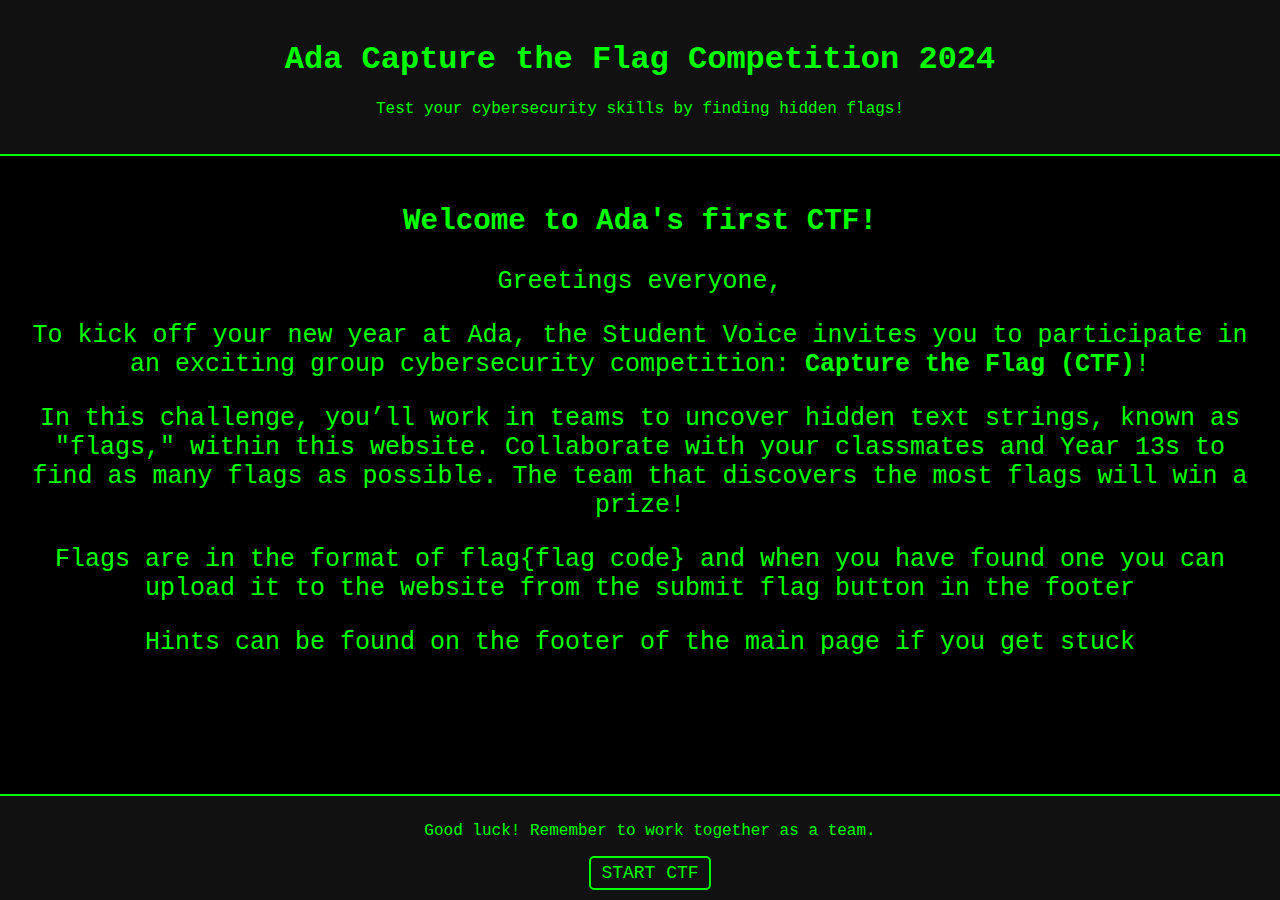
<file: index.html>
<!DOCTYPE html>
<html lang="en">
<head>
    <link rel="icon" href="images/favicon.png">
    <meta charset="UTF-8">
    <meta name="viewport" content="width=device-width, initial-scale=1.0">
    <title>Capture the Flag</title>
    <link rel="stylesheet" href="css/styles.css">
</head>
<body>
    <header>
        <h1>Ada Capture the Flag Competition 2024</h1>
        <p>Test your cybersecurity skills by finding hidden flags!</p>

    </header>

    <main style="text-align: center; font-size: 25px;">
		<h3>Welcome to Ada's first CTF!</h3>
		<p>Greetings everyone,</p>
		<p>To kick off your new year at Ada, the Student Voice invites you to participate in an exciting group cybersecurity competition: <strong>Capture the Flag (CTF)</strong>!</p>
		<p>In this challenge, you’ll work in teams to uncover hidden text strings, known as "flags," within this website. Collaborate with your classmates and Year 13s to find as many flags as possible. The team that discovers the most flags will win a prize!</p>
		<p>Flags are in the format of flag{flag code} and when you have found one you can upload it to the website from the submit flag button in the footer</p>
		<p>Hints can be found on the footer of the main page if you get stuck</p>
		
	    <p></p>
    </main>

    <footer>
        <p>Good luck! Remember to work together as a team.</p>
	<button class="button" style="font-size: 18px;" onclick="document.location = 'home.html'">START CTF</button>
    </footer>
</body>
</html>
</file>
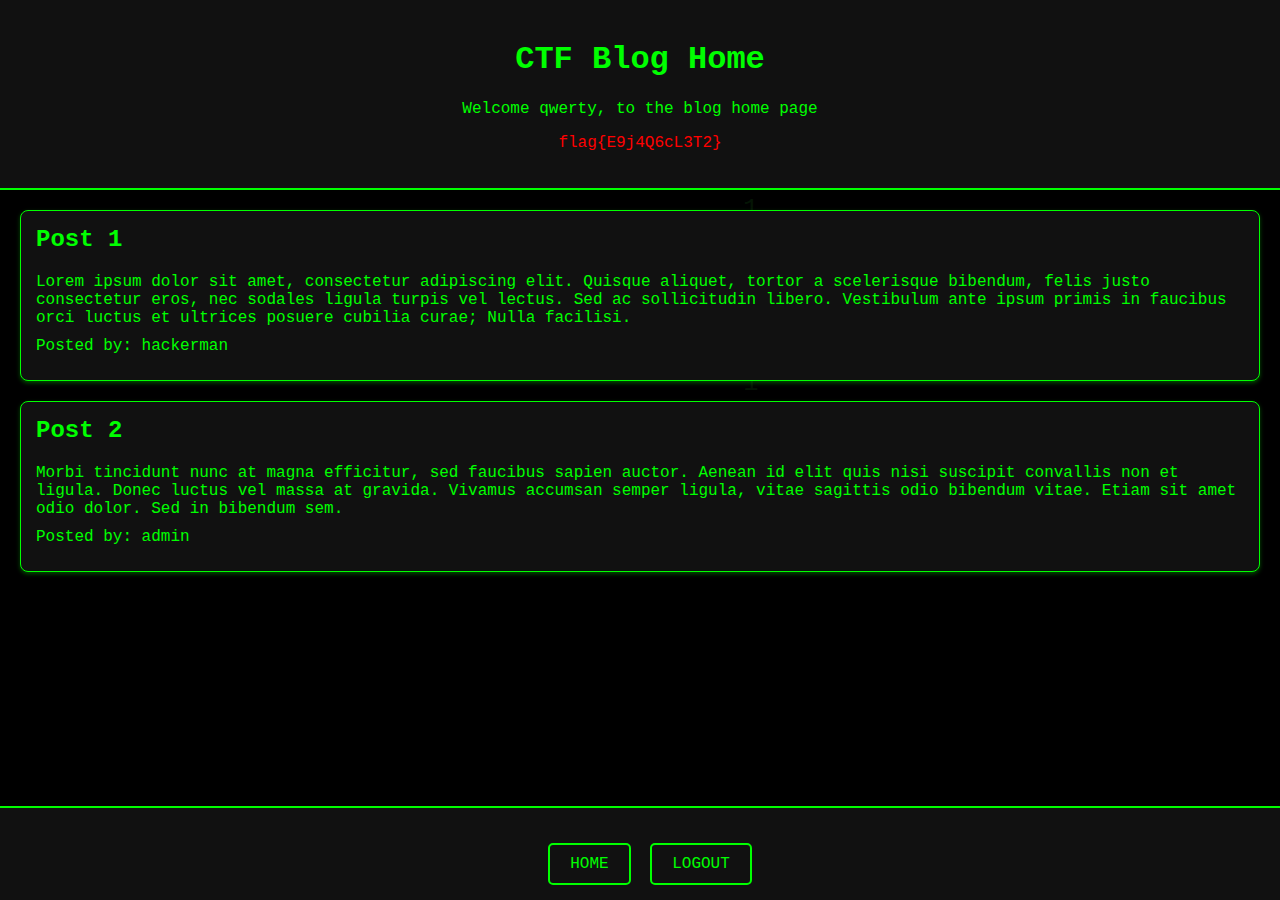
<file: 1.html>
<!DOCTYPE html>
<html lang="en">
<head>
	<link rel="icon" href="images/favicon.png">
    <meta charset="UTF-8">
    <meta name="viewport" content="width=device-width, initial-scale=1.0">
    <title>CTF Shop</title>
    <link rel="stylesheet" href="css/shop.css">
	<link rel="stylesheet" href="css/mylo.css">
</head>
<body>
	<script src="js/shop.js"></script>
	<script src="js/mylo.js"></script>
    <header>
        <h1>CTF Blog Home</h1>
        <p>Welcome qwerty, to the blog home page</p>
		<p style="color: red">flag{E9j4Q6cL3T2}</p>
    </header>

    <main>
        <section class="shop-item">
			<h2>Post 1</h2>
			<p>Lorem ipsum dolor sit amet, consectetur adipiscing elit. Quisque aliquet, tortor a scelerisque bibendum, felis justo consectetur eros, nec sodales ligula turpis vel lectus. Sed ac sollicitudin libero. Vestibulum ante ipsum primis in faucibus orci luctus et ultrices posuere cubilia curae; Nulla facilisi.</p>
			<p>Posted by: hackerman</p>
		</section>

		<section class="shop-item">
			<h2>Post 2</h2>
			<p>Morbi tincidunt nunc at magna efficitur, sed faucibus sapien auctor. Aenean id elit quis nisi suscipit convallis non et ligula. Donec luctus vel massa at gravida. Vivamus accumsan semper ligula, vitae sagittis odio bibendum vitae. Etiam sit amet odio dolor. Sed in bibendum sem.</p>
			<p>Posted by: admin</p>
		</section>



    </main>
	
	<footer>
		<section>
			<div class="basket-actions">
				<button class="button" onclick="home()">Home</button>
				<button class="button" onclick="document.location='login.html'">Logout</button>
			</div>
		</section>
	</footer>


</body>
</html>
</file>
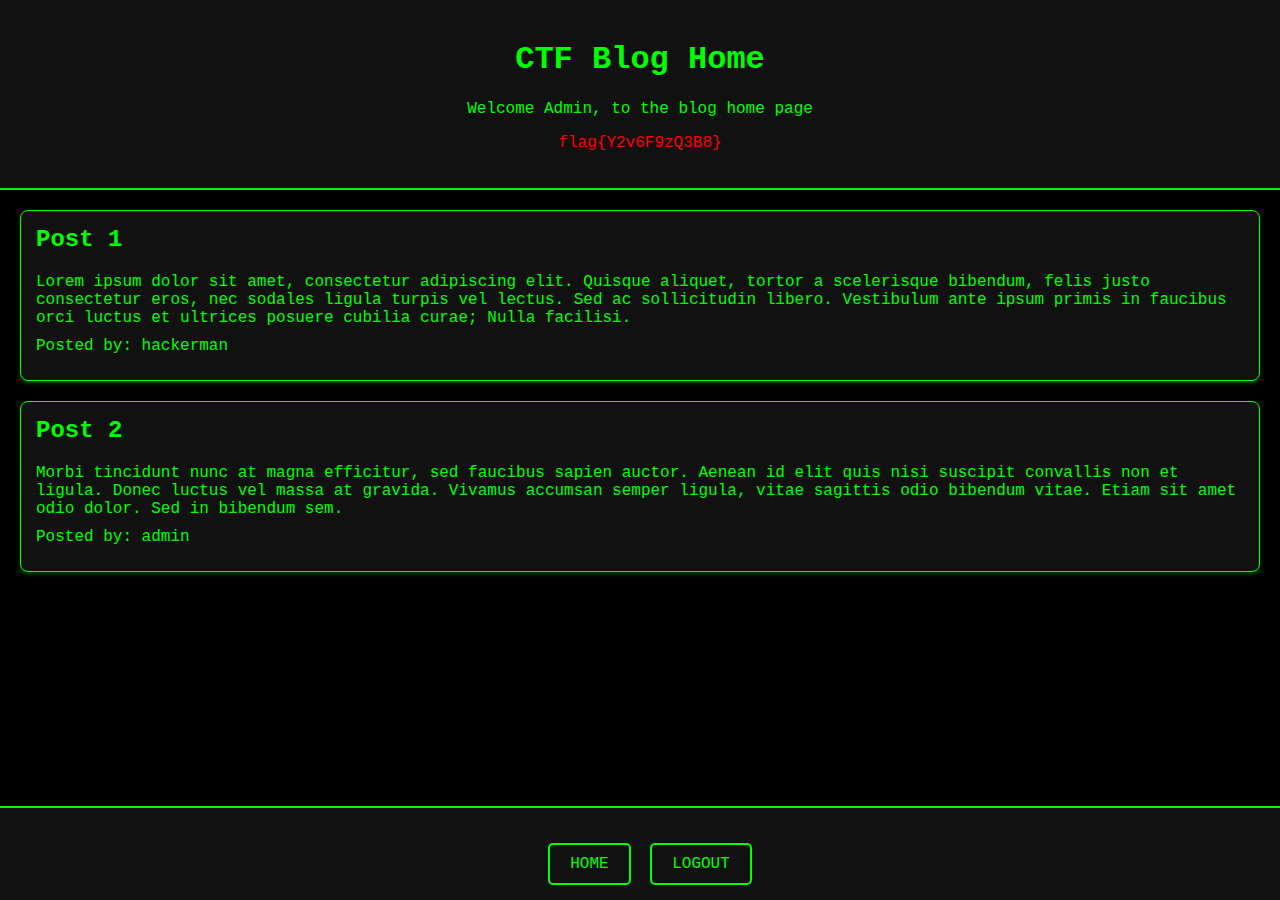
<file: 2.html>
<!DOCTYPE html>
<html lang="en">
<head>
	<link rel="icon" href="images/favicon.png">
    <meta charset="UTF-8">
    <meta name="viewport" content="width=device-width, initial-scale=1.0">
    <title>CTF Shop</title>
    <link rel="stylesheet" href="css/shop.css">
	<link rel="stylesheet" href="css/mylo.css">

</head>
<body>
	<script src="js/shop.js"></script>
	<script src="js/mylo.js"></script>
    <header>
        <h1>CTF Blog Home</h1>
        <p>Welcome Admin, to the blog home page</p>
		<p style="color: red">flag{Y2v6F9zQ3B8}</p>
    </header>

    <main>
		<section class="shop-item">
			<h2>Post 1</h2>
			<p>Lorem ipsum dolor sit amet, consectetur adipiscing elit. Quisque aliquet, tortor a scelerisque bibendum, felis justo consectetur eros, nec sodales ligula turpis vel lectus. Sed ac sollicitudin libero. Vestibulum ante ipsum primis in faucibus orci luctus et ultrices posuere cubilia curae; Nulla facilisi.</p>
			<p>Posted by: hackerman</p>
		</section>

		<section class="shop-item">
			<h2>Post 2</h2>
			<p>Morbi tincidunt nunc at magna efficitur, sed faucibus sapien auctor. Aenean id elit quis nisi suscipit convallis non et ligula. Donec luctus vel massa at gravida. Vivamus accumsan semper ligula, vitae sagittis odio bibendum vitae. Etiam sit amet odio dolor. Sed in bibendum sem.</p>
			<p>Posted by: admin</p>
		</section>
        
    </main>
	<footer>
		<section>
			<div class="basket-actions">
				<button class="button" onclick="home()">Home</button>
				<button class="button" onclick="document.location='login.html'">Logout</button>
			</div>
		</section>
	</footer>


</body>
</html>
</file>
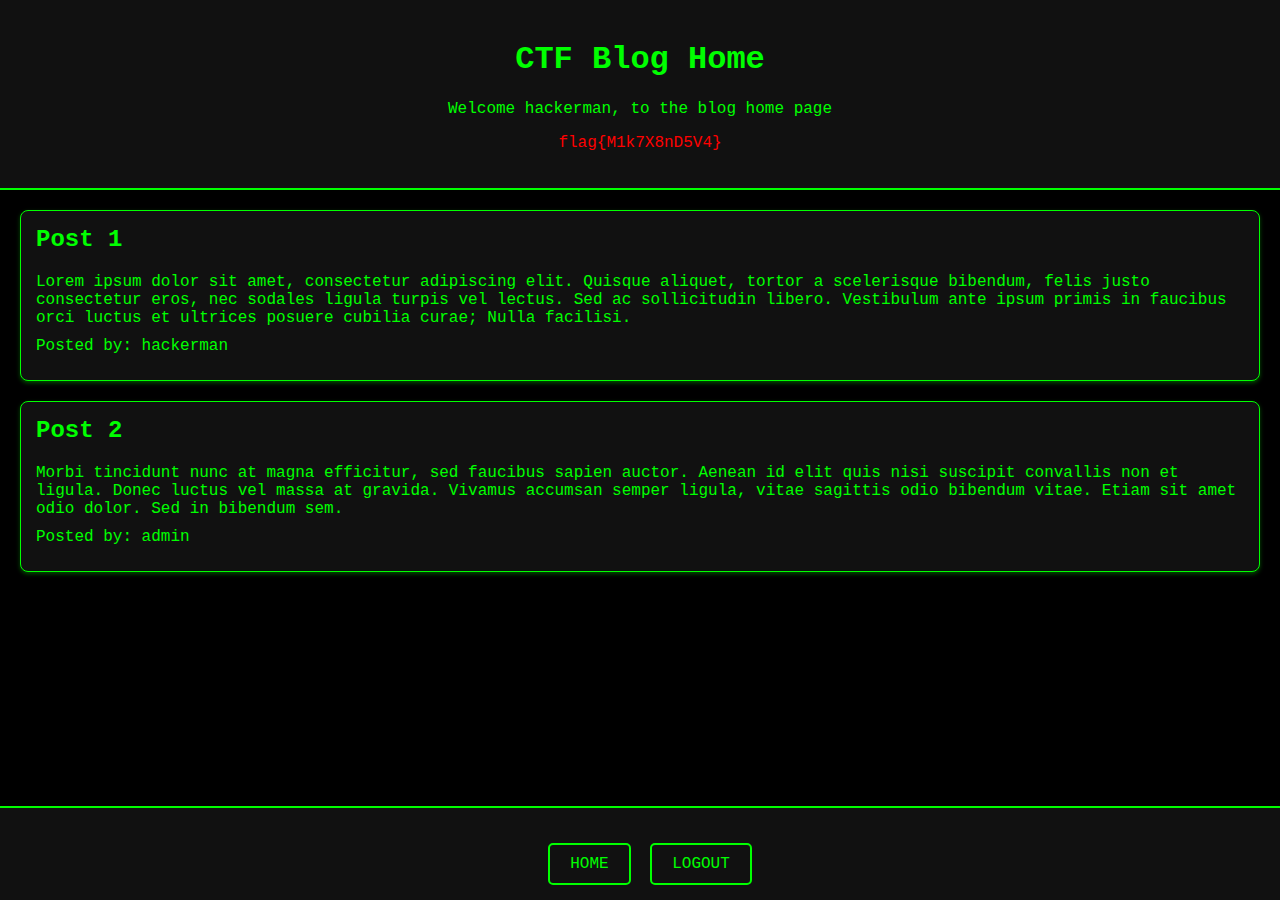
<file: 3.html>
<!DOCTYPE html>
<html lang="en">
<head>
	<link rel="icon" href="images/favicon.png">
    <meta charset="UTF-8">
    <meta name="viewport" content="width=device-width, initial-scale=1.0">
    <title>CTF Blog</title>
    <link rel="stylesheet" href="css/shop.css">
	<link rel="stylesheet" href="css/mylo.css">
</head>
<body>
	<script src="js/shop.js"></script>
	<script src="js/mylo.js"></script>
    <header>
        <h1>CTF Blog Home</h1>
        <p>Welcome hackerman, to the blog home page</p>
		<p style="color: red">flag{M1k7X8nD5V4}</p>
    </header>

    <main>
		<section class="shop-item">
			<h2>Post 1</h2>
			<p>Lorem ipsum dolor sit amet, consectetur adipiscing elit. Quisque aliquet, tortor a scelerisque bibendum, felis justo consectetur eros, nec sodales ligula turpis vel lectus. Sed ac sollicitudin libero. Vestibulum ante ipsum primis in faucibus orci luctus et ultrices posuere cubilia curae; Nulla facilisi.</p>
			<p>Posted by: hackerman</p>
		</section>

		<section class="shop-item">
			<h2>Post 2</h2>
			<p>Morbi tincidunt nunc at magna efficitur, sed faucibus sapien auctor. Aenean id elit quis nisi suscipit convallis non et ligula. Donec luctus vel massa at gravida. Vivamus accumsan semper ligula, vitae sagittis odio bibendum vitae. Etiam sit amet odio dolor. Sed in bibendum sem.</p>
			<p>Posted by: admin</p>
		</section>

        
    </main>
	
	<footer>
		<section>
			<div class="basket-actions">
				<button class="button" onclick="home()">Home</button>
				<button class="button" onclick="document.location='login.html'">Logout</button>
			</div>
		</section>
	</footer>

</body>
</html>
</file>
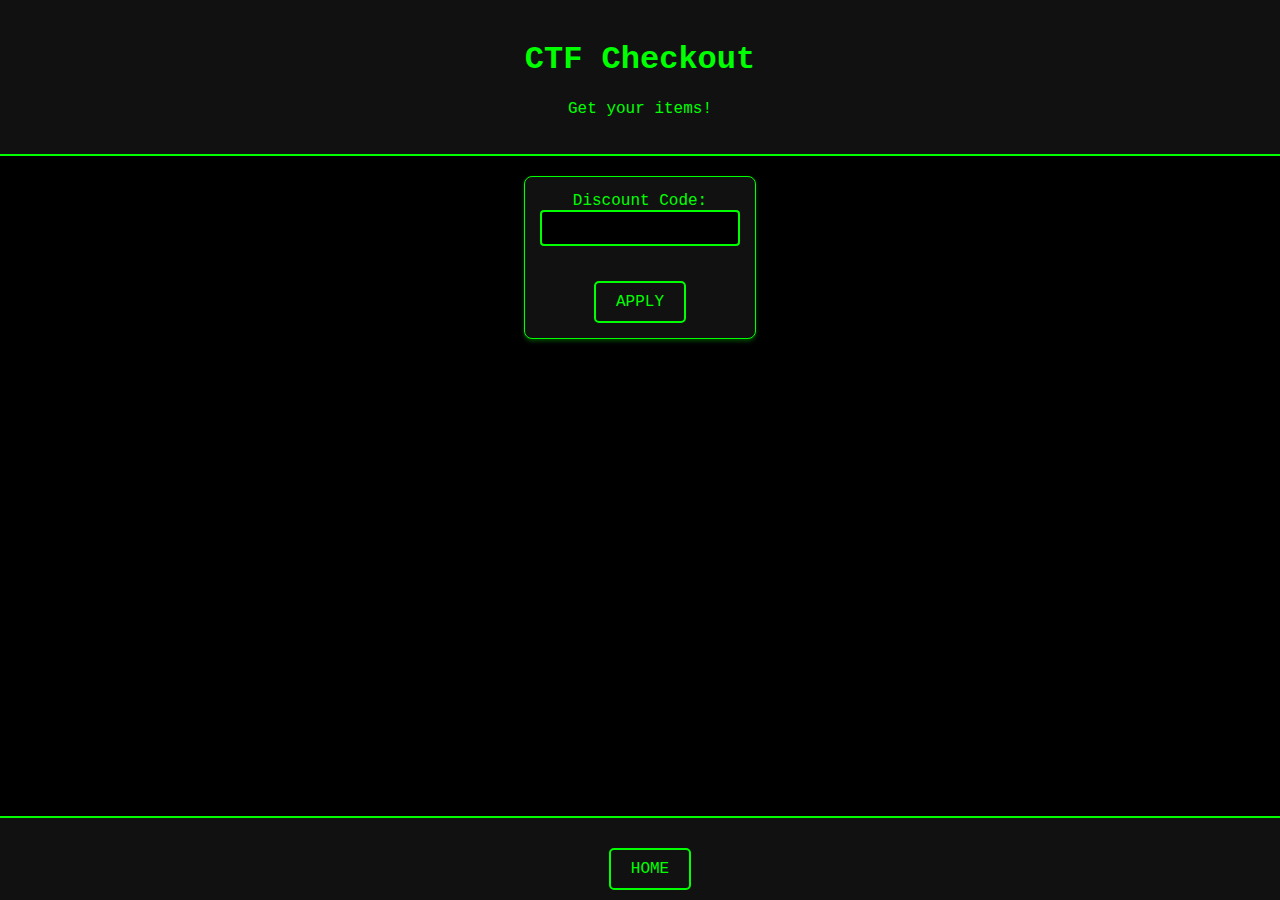
<file: checkout.html>
<!DOCTYPE html>
<html lang="en">
<head>
	<link rel="icon" href="images/favicon.png">
    <meta charset="UTF-8">
    <meta name="viewport" content="width=device-width, initial-scale=1.0">
    <title>Capture the Flag</title>
    <link rel="stylesheet" href="css/shop.css">
</head>
<body>
	<script src="js/checkout.js"></script>
    <header>
		<h1>CTF Checkout</h1>
		<p>Get your items!</p>
    </header>

    <main>
		<section class="shop-item" style="width: 200px;text-align: center;margin: auto;">
			<form onsubmit="check(event)">
				<label for="discount">Discount Code:</label>
				<input type="text" id="discount" name="discount">
				
				<section class="basket-actions">
					<button class="button" type="submit" style="text-align:center; margin:auto;">Apply</button>
				</section>
			</form>
		</section>
    </main>

    <footer>
		<section class="basket-actions">
			<button class="button" onclick="home()"style="text-align:center; margin:auto;">Home</button>
		</section>
    </footer>

</body>
</html>
</file>
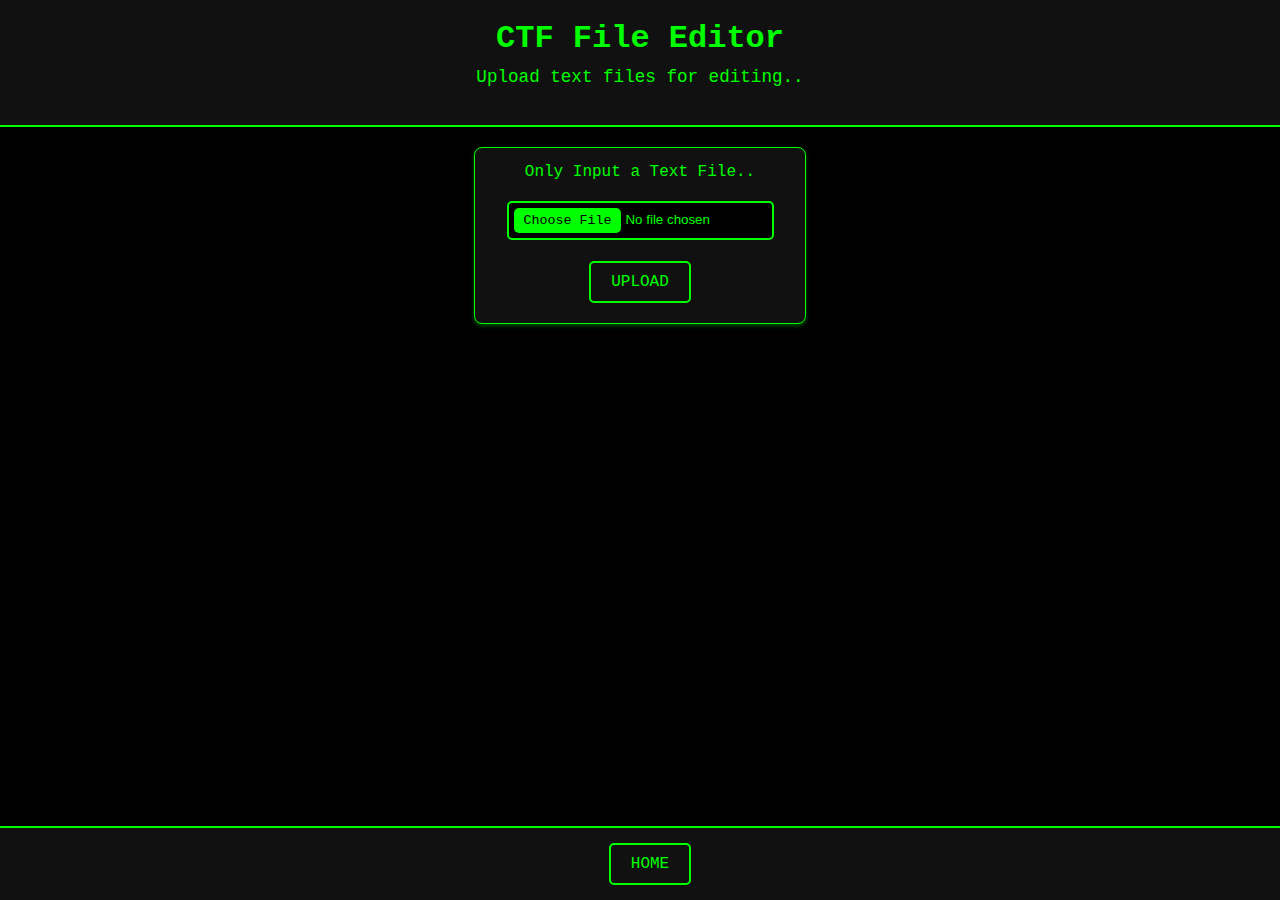
<file: files.html>
<!DOCTYPE html>
<html lang="en">
<head>
	<link rel="icon" href="images/favicon.png">
    <meta charset="UTF-8">
    <meta name="viewport" content="width=device-width, initial-scale=1.0">
    <title>CTF Shop</title>
    <link rel="stylesheet" href="css/files.css">
	<link rel="stylesheet" href="css/mylo.css">
</head>
<body>
	<script src="js/file.js"></script>
	<script src="js/mylo.js"></script>
    <header>
        <h1>CTF File Editor</h1>
        <p>Upload text files for editing..</p>
    </header>

    <main>

		<section class="shop-item" style="width: 300px; text-align: center; margin: auto;">
			<form onsubmit="checkFile(event)">
				<label for="file">Only Input a Text File..</label>
				<input id="file" type="file" name="file"/>
				<p></p>
				<button type="submit">Upload</button>
			</form>
		</section>

    </main>
	
	<footer>
		<section>
			<div class="basket-actions">
				<button class="button" onclick="home()">Home</button>
			</div>
		</section>
	</footer>


</body>
</html>
</file>
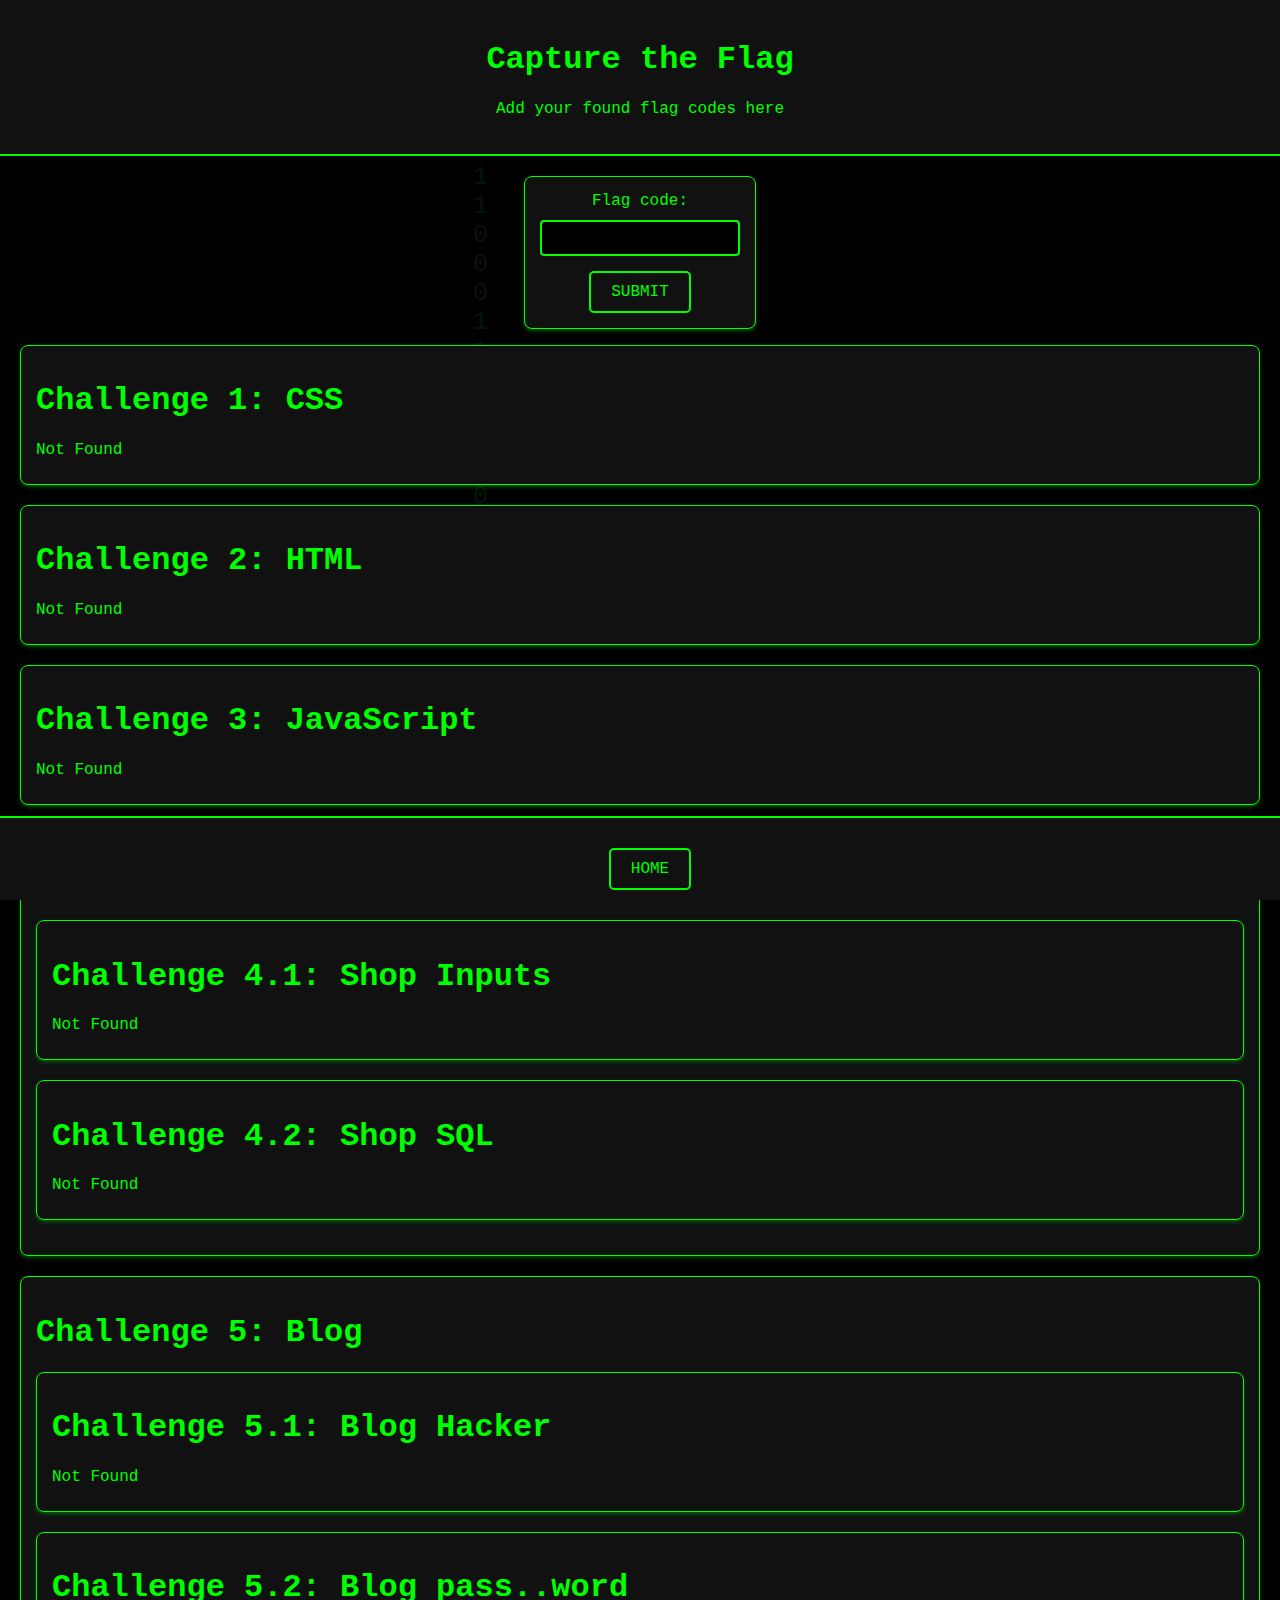
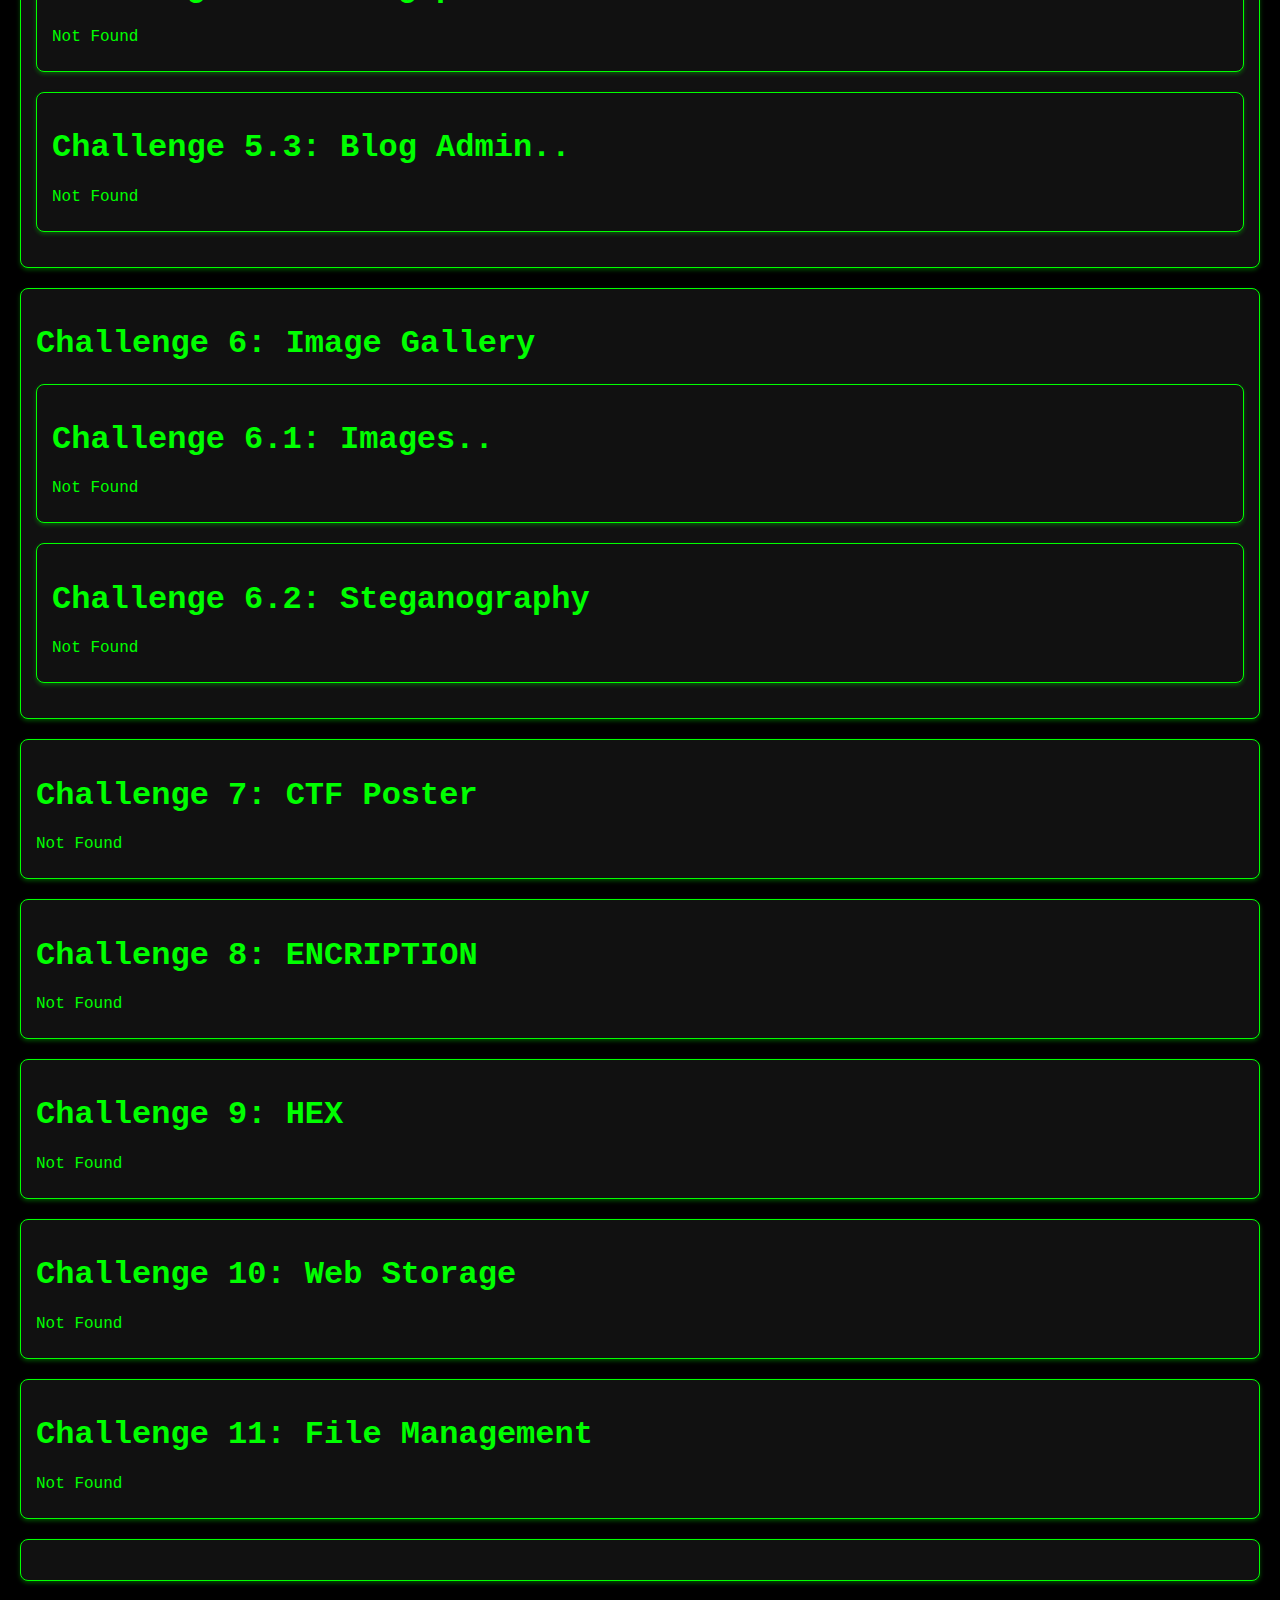
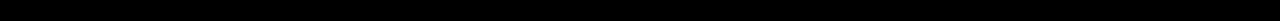
<file: flag.html>
<!DOCTYPE html>
<html lang="en">
<head>
	<link rel="icon" href="images/favicon.png">
    <meta charset="UTF-8">
    <meta name="viewport" content="width=device-width, initial-scale=1.0">
    <title>CTF Shop</title>
    <link rel="stylesheet" href="css/shop.css">
	<link rel="stylesheet" href="css/mylo.css">
</head>
<body>
	<script src="js/flag.js"></script>
	<script src="js/mylo.js"></script>
	
    <header>
        <h1>Capture the Flag</h1>
        <p>Add your found flag codes here</p>
    </header>

    <main>
        <section class="shop-item" style="width: 200px;text-align: center;margin: auto;">
            <form onsubmit="check(event)">
                <label>Flag code:</label><br>
                <p></p>
                <input type="text" id="flag" name="flag">
                <button class="button" type="submit" style="text-align:center; margin:auto;">Submit</button>
            </form>
        </section>
        <p></p>

        <section class="shop-item">
            <h1>Challenge 1: CSS</h1>
            <p id="0">Not Found</p>
        </section>

        <section class="shop-item">
            <h1>Challenge 2: HTML</h1>
            <p id="1">Not Found</p>
        </section>

        <section class="shop-item">
            <h1>Challenge 3: JavaScript</h1>
            <p id="2">Not Found</p>
        </section>

        <section class="shop-item">
            <h1>Challenge 4: Shop!</h1>
            <section class="shop-item">
                <h1>Challenge 4.1: Shop Inputs</h1>
                <p id="3">Not Found</p>
            </section>

            <section class="shop-item">
                <h1>Challenge 4.2: Shop SQL</h1>
                <p id="4">Not Found</p>
            </section>
        </section>

        <section class="shop-item">
            <h1>Challenge 5: Blog</h1>
            <section class="shop-item">
                <h1>Challenge 5.1: Blog Hacker</h1>
                <p id="5">Not Found</p>
            </section>

            <section class="shop-item">
                <h1>Challenge 5.2: Blog pass..word</h1>
                <p id="6">Not Found</p>
            </section>

            <section class="shop-item">
                <h1>Challenge 5.3: Blog Admin..</h1>
                <p id="7">Not Found</p>
            </section>
        </section>

        <section class="shop-item">
            <h1>Challenge 6: Image Gallery</h1>
            <section class="shop-item">
                <h1>Challenge 6.1: Images..</h1>
                <p id="8">Not Found</p>
            </section>

            <section class="shop-item">
                <h1>Challenge 6.2: Steganography</h1>
                <p id="9">Not Found</p>
            </section>
        </section>

        <section class="shop-item">
            <h1>Challenge 7: CTF Poster</h1>
            <p id="10">Not Found</p>
        </section>

        <section class="shop-item">
            <h1>Challenge 8: ENCRIPTION</h1>
            <p id="11">Not Found</p>
        </section>

        <section class="shop-item">
            <h1>Challenge 9: HEX</h1>
            <p id="12">Not Found</p>
        </section>

        <section class="shop-item">
            <h1>Challenge 10: Web Storage</h1>
            <p id="13">Not Found</p>
        </section>
		
		<section class="shop-item">
            <h1>Challenge 11: File Management</h1>
            <p id="14">Not Found</p>
        </section>
		

        <section class="shop-item">
            <p></p>
        </section>
    </main>

	<footer>
		<div>
			<section class="basket-actions">
				<button class="button" onclick="home()" style="text-align:center; margin:auto;">Home</button>
			</section>
			<div class="progress-container">
				<div class="progress-bar" id="progressBar"></div>
			</div>
		</div>
	</footer>

</body>
</html>
</file>
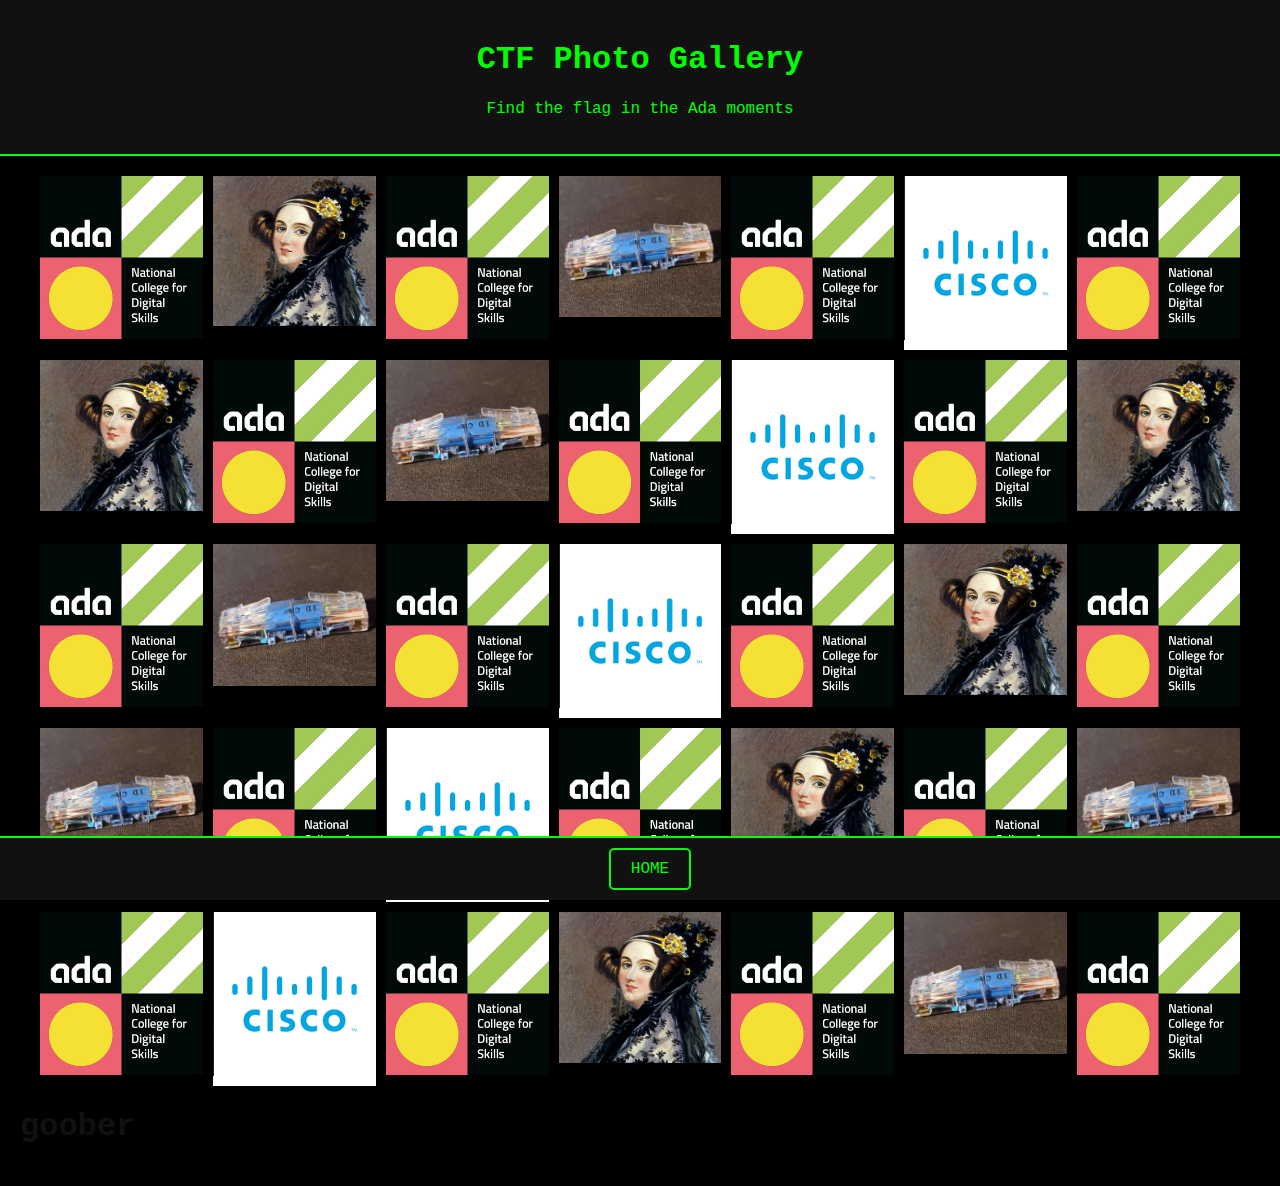
<file: gallery.html>
<!DOCTYPE html>
<html lang="en">
<head>
	<link rel="icon" href="images/favicon.png">
    <meta charset="UTF-8">
    <meta name="viewport" content="width=device-width, initial-scale=1.0">
    <title>Capture the Flag</title>
    <link rel="stylesheet" href="css/gallery.css">

</head>
<body>
	<script src="js/checkout.js"></script>
    <header>
		<h1>CTF Photo Gallery</h1>
		<p>Find the flag in the Ada moments</p>
    </header>

    <main>
		<div class="column">
			<img src="images/logo.png">
			<img src="images/flag{P5n4J3kL8T7}.png">
			<img src="images/logo.png">
			<img src="images/8p8c.png">
			<img src="images/logo.png">
			<img src="images/3.png">
			<img src="images/logo.png">
			<img src="images/flag{P5n4J3kL8T7}.png">
			<img src="images/logo.png">
			<img src="images/8p8c.png">
			<img src="images/logo.png">
			<img src="images/3.png">
			<img src="images/logo.png">
			<img src="images/flag{P5n4J3kL8T7}.png">
			<img src="images/logo.png">
			<img src="images/8p8c.png">
			<img src="images/logo.png">
			<img src="images/3.png">
			<img src="images/logo.png">
			<img src="images/flag{P5n4J3kL8T7}.png">
			<img src="images/logo.png">
			<img src="images/8p8c.png">
			<img src="images/logo.png">
			<img src="images/3.png">
			<img src="images/logo.png">
			<img src="images/flag{P5n4J3kL8T7}.png">
			<img src="images/logo.png">
			<img src="images/8p8c.png">
			<img src="images/logo.png">
			<img src="images/3.png">
			<img src="images/logo.png">
			<img src="images/flag{P5n4J3kL8T7}.png">
			<img src="images/logo.png">
			<img src="images/8p8c.png">
			<img src="images/logo.png">
		</div>
		<div>
			<h1 style="color:#111;">goober</h1>
		</div>
    </main>

    <footer>
		<section class="basket-actions">
			<button class="button" onclick="home()"style="text-align:center; margin:auto;">Home</button>
		</section>
    </footer>

</body>


<script>
	function home(){
		document.location='home.html'
	}
</script>


</html>
</file>
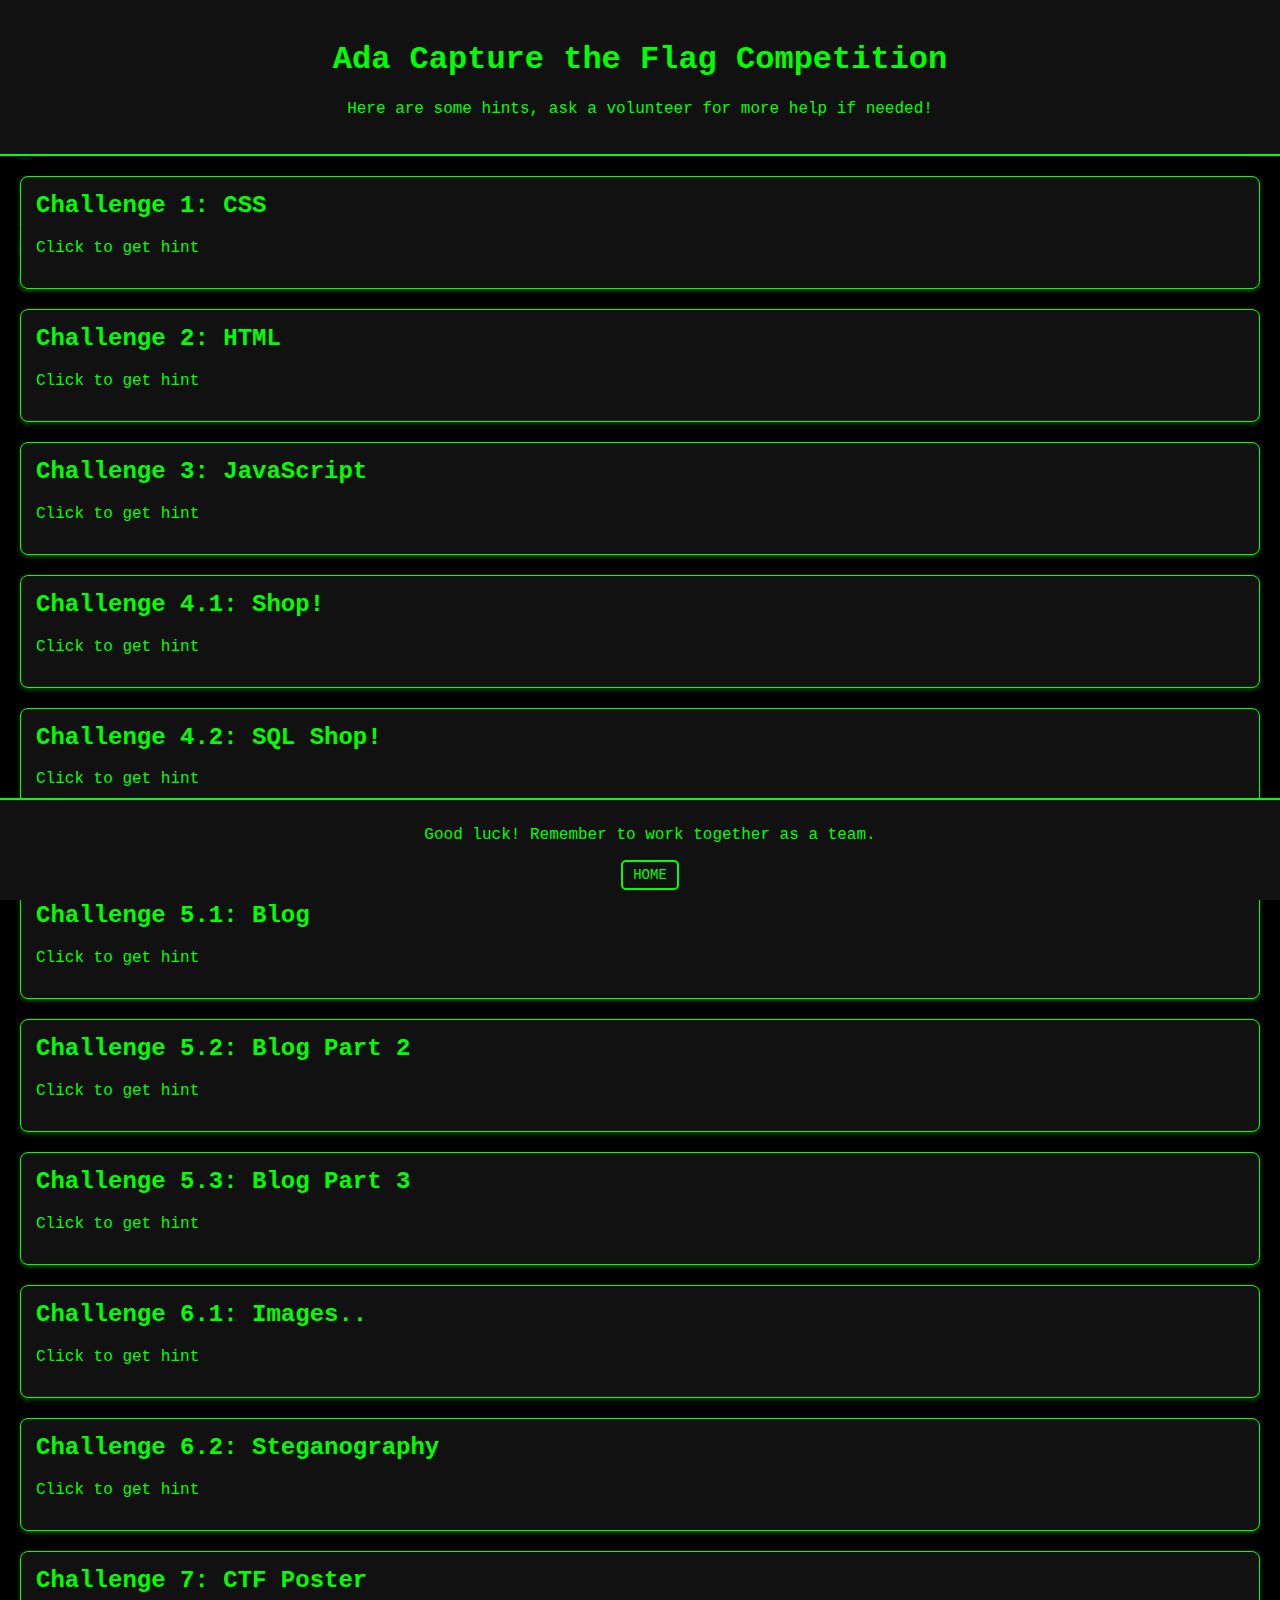
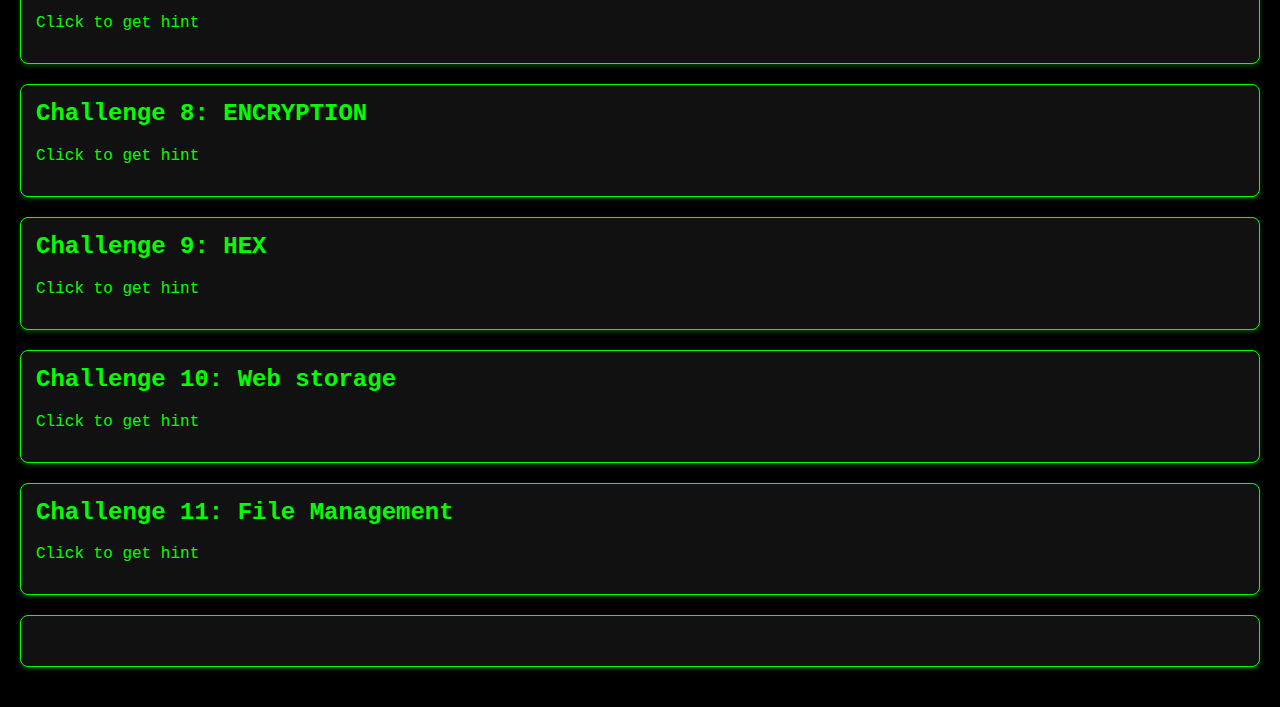
<file: hints.html>
<!DOCTYPE html>
<html lang="en">
<head>
    <link rel="icon" href="images/favicon.png">
    <meta charset="UTF-8">
    <meta name="viewport" content="width=device-width, initial-scale=1.0">
    <title>Hints - CTF</title>
    <link rel="stylesheet" href="css/styles.css">
	<link rel="stylesheet" href="css/mylo.css">
</head>
<body>

    <header>
        <h1>Ada Capture the Flag Competition</h1>
        <p>Here are some hints, ask a volunteer for more help if needed!</p>
    </header>

    <main>
        <section class="challenge" onclick="c1()" id="challenge-1">
            <h2>Challenge 1: CSS</h2>
            <p>Click to get hint</p>
        </section>

        <section class="challenge" onclick="c2()" id="challenge-2">
            <h2>Challenge 2: HTML</h2>
            <p>Click to get hint</p>
        </section>

        <section class="challenge" onclick="c3()" id="challenge-3">
            <h2>Challenge 3: JavaScript</h2>
            <p>Click to get hint</p>
        </section>
        
        <section class="challenge" onclick="c4()" id="challenge-4">
            <h2>Challenge 4.1: Shop!</h2>
            <p>Click to get hint</p>
        </section>
        
        <section class="challenge" id="challenge-5">
            <div onclick="c8()">
                <h2>Challenge 4.2: SQL Shop!</h2>
                <p>Click to get hint</p>
            </div>
            <button class="button" onclick="cheatsheet()" style="text-align:center; margin:auto;">SQL Cheat Sheet</button>
            <p id="sql"></p>
        </section>
        
        <section class="challenge" onclick="c5()" id="challenge-6">
            <h2>Challenge 5.1: Blog</h2>
            <p>Click to get hint</p>
        </section>
        
        <section class="challenge" onclick="c6()" id="challenge-7">
            <h2>Challenge 5.2: Blog Part 2</h2>
            <p>Click to get hint</p>
        </section>
        
        <section class="challenge" onclick="c7()" id="challenge-8">
            <h2>Challenge 5.3: Blog Part 3</h2>
            <p>Click to get hint</p>
        </section>
        
        <section class="challenge" onclick="c9()" id="challenge-9">
            <h2>Challenge 6.1: Images..</h2>
            <p>Click to get hint</p>
        </section>
        
        <section class="challenge" onclick="c10()" id="challenge-10">
            <h2>Challenge 6.2: Steganography</h2>
            <p>Click to get hint</p>
        </section>
        
        <section class="challenge" onclick="c11()" id="challenge-11">
            <h2>Challenge 7: CTF Poster</h2>
            <p>Click to get hint</p>
        </section>
        
        <section class="challenge" onclick="c12()" id="challenge-12">
            <h2>Challenge 8: ENCRYPTION</h2>
            <p>Click to get hint</p>
        </section>
        
        <section class="challenge" onclick="c13()" id="challenge-13">
            <h2>Challenge 9: HEX</h2>
            <p>Click to get hint</p>
        </section>
        
        <section class="challenge" onclick="c14()" id="challenge-14">
            <h2>Challenge 10: Web storage</h2>
            <p>Click to get hint</p>
        </section>
        
        <section class="challenge" onclick="c15()" id="challenge-15">
            <h2>Challenge 11: File Management</h2>
            <p>Click to get hint</p>
        </section>
		
		<section class="challenge">
            <h2></h2>
            <p> </p>
        </section>
        
    </main>

    <footer>
        <p>Good luck! Remember to work together as a team.</p>
        <button class="button" onclick="home()" style="text-align:center; margin:auto;">Home</button>
    </footer>

    <script src="js/hints.js"></script>
	<script src="js/mylo.js"></script>
</body>
</html>
</file>
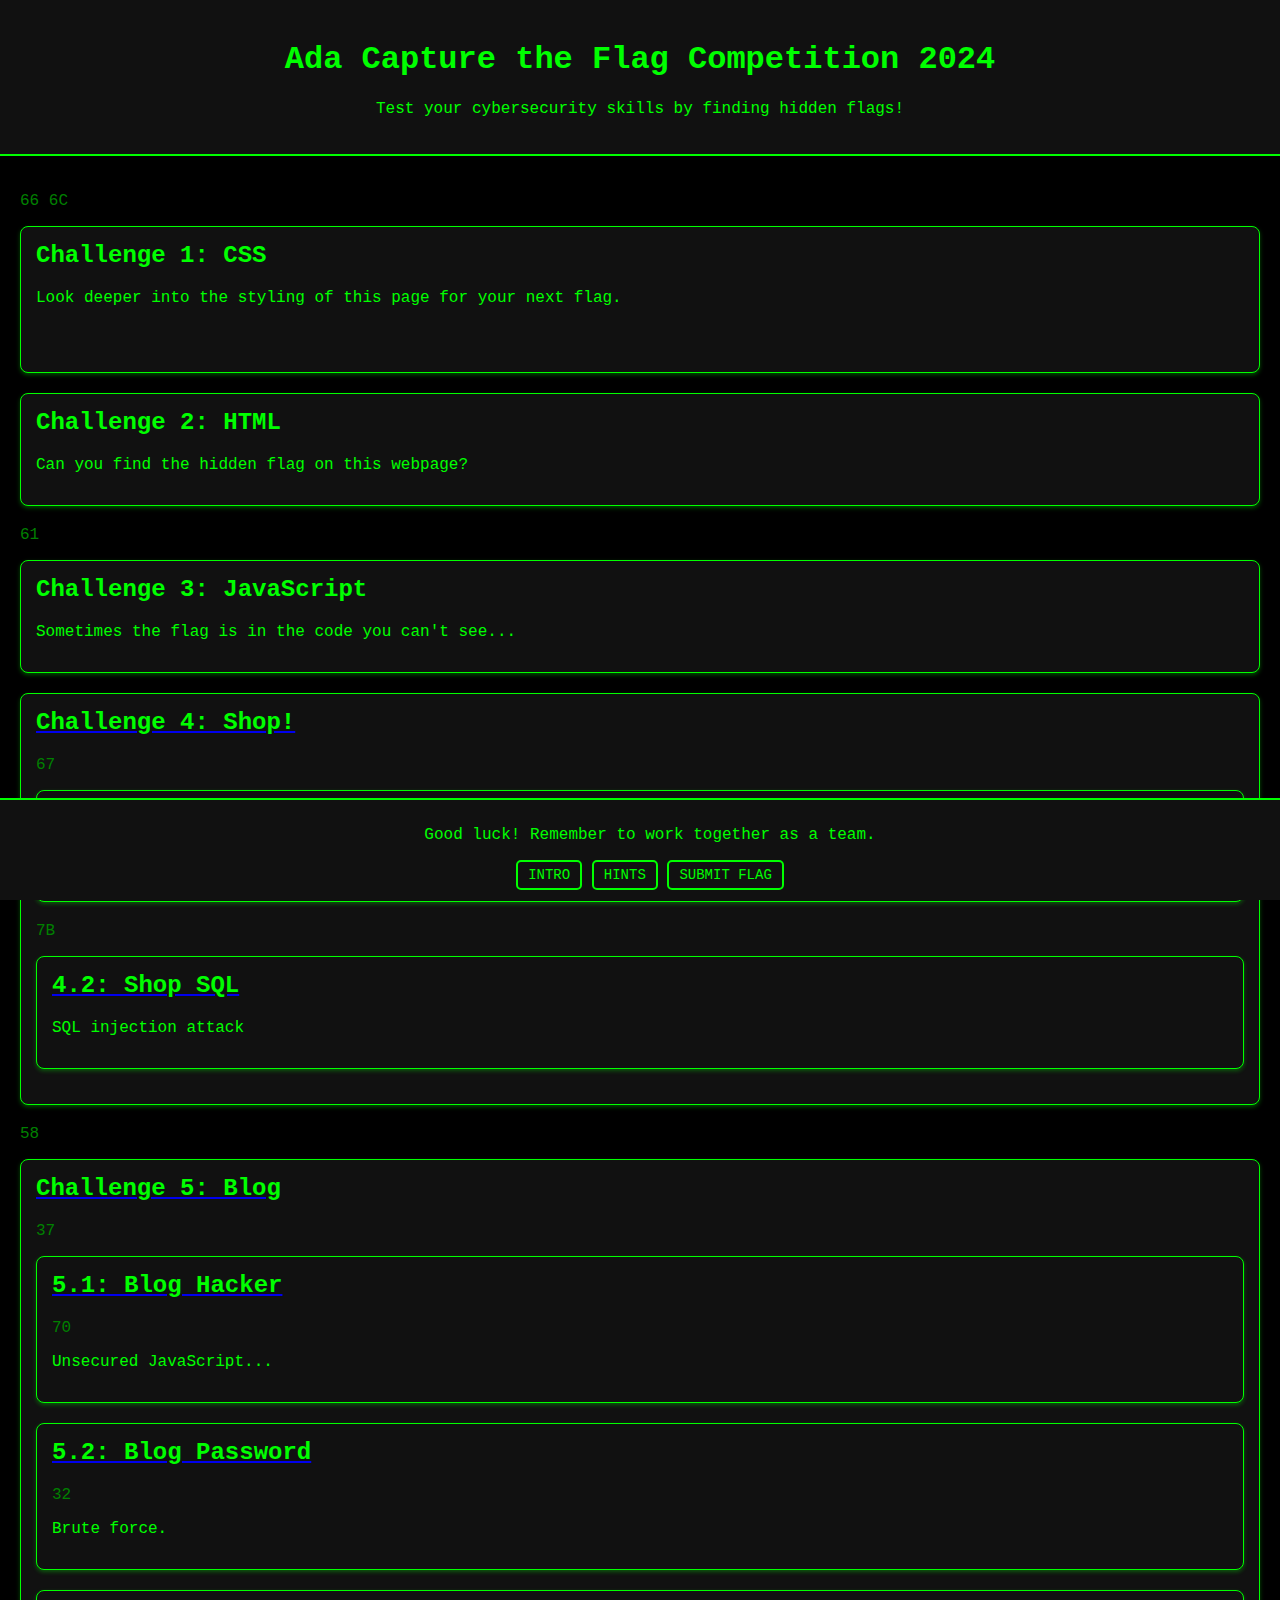
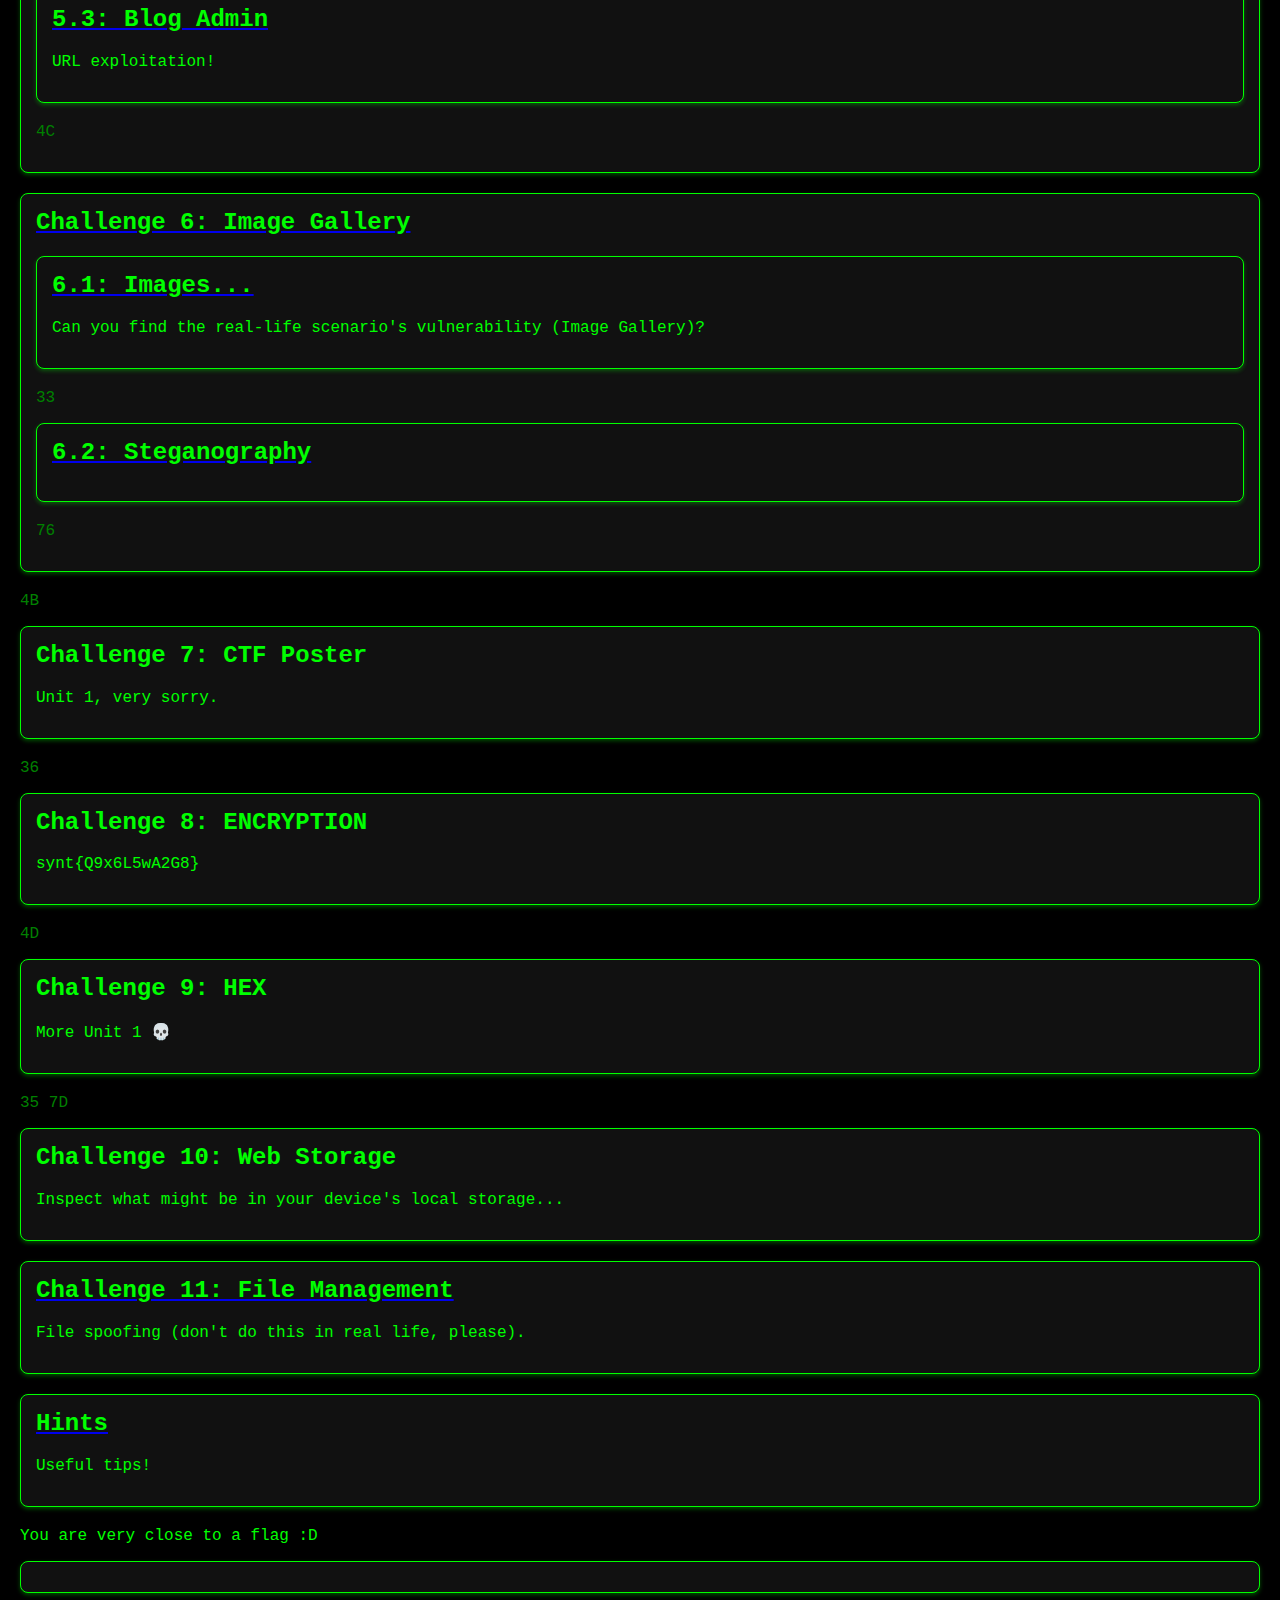
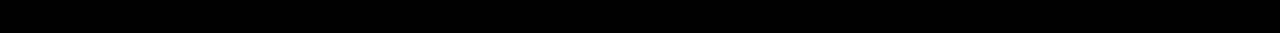
<file: home.html>
<!DOCTYPE html>
<html lang="en">
<head>
    <link rel="icon" href="images/favicon.png">
    <meta charset="UTF-8">
    <meta name="viewport" content="width=device-width, initial-scale=1.0">
    <title>Home - CTF</title>
    <link rel="stylesheet" href="css/styles.css">
    <style>
        .challenge {
            cursor: pointer; /* Indicates clickable sections */
        }
    </style>
</head>
<body>
    <script src="js/index.js"></script>

    <header>
        <h1>Ada Capture the Flag Competition 2024</h1>
        <p>Test your cybersecurity skills by finding hidden flags!</p>
    </header>

    <main>
        <p style="color: green;">66 6C</p>

        <section class="challenge" id="challenge-1">
            <h2>Challenge 1: CSS</h2>
            <p>Look deeper into the styling of this page for your next flag.</p>
            <p style="color: #111;">flag{A8d3J7kT6Q9}</p>
        </section>

        <section class="challenge" id="challenge-2">
            <h2>Challenge 2: HTML</h2>
            <p>Can you find the hidden flag on this webpage?</p>
        </section>
        <p style="color: green;">61</p>

        <section class="challenge" id="challenge-3">
            <h2>Challenge 3: JavaScript</h2>
            <p>Sometimes the flag is in the code you can't see...</p>
        </section>

        <section class="challenge" id="challenge-4">
            <a href="shop.html">
                <h2>Challenge 4: Shop!</h2>
            </a>
            <p style="color: green;">67</p>

            <div class="challenge" id="challenge-4-1">
                <a href="shop.html">
                    <h2>4.1: Shop Inputs</h2>
                </a>
                <p>What inputs can you manipulate?</p>
            </div>

            <p style="color: green;">7B</p>

            <div class="challenge" id="challenge-4-2">
                <a href="shop.html">
                    <h2>4.2: Shop SQL</h2>
                </a>
                <p>SQL injection attack</p>
            </div>
        </section>
        <p style="color: green;">58</p>

        <section class="challenge" id="challenge-5">
            <a href="login.html">
                <h2>Challenge 5: Blog</h2>
            </a>
            <p style="color: green;">37</p>

            <div class="challenge" id="challenge-5-1">
                <a href="login.html">
                    <h2>5.1: Blog Hacker</h2>
                </a>
                <p style="color: green;">70</p>
                <p>Unsecured JavaScript...</p>
            </div>

            <div class="challenge" id="challenge-5-2">
                <a href="login.html">
                    <h2>5.2: Blog Password</h2>
                </a>
                <p style="color: green;">32</p>
                <p>Brute force.</p>
            </div>

            <div class="challenge" id="challenge-5-3">
                <a href="login.html">
                    <h2>5.3: Blog Admin</h2>
                </a>
                <p>URL exploitation!</p>
            </div>
            <p style="color: green;">4C</p>
        </section>

        <section class="challenge" id="challenge-6">
            <a href="gallery.html">
                <h2>Challenge 6: Image Gallery</h2>
            </a>

            <div class="challenge" id="challenge-6-1">
                <a href="gallery.html">
                    <h2>6.1: Images...</h2>
                </a>
                <p>Can you find the real-life scenario's vulnerability (Image Gallery)?</p>
            </div>
            <p style="color: green;">33</p>

            <div class="challenge" id="challenge-6-2">
                <a href="gallery.html">
                    <h2>6.2: Steganography</h2>
                </a>
                <p></p>
            </div>
            <p style="color: green;">76</p>
        </section>
        <p style="color: green;">4B</p>

        <section class="challenge" id="challenge-7">
            <h2>Challenge 7: CTF Poster</h2>
            <p>Unit 1, very sorry.</p>
        </section>
        <p style="color: green;">36</p>

        <section class="challenge" id="challenge-8">
            <h2>Challenge 8: ENCRYPTION</h2>
            <p>synt{Q9x6L5wA2G8}</p>
        </section>
        <p style="color: green;">4D</p>

        <section class="challenge" id="challenge-9">
            <h2>Challenge 9: HEX</h2>
            <p>More Unit 1 💀</p>
        </section>
        <p style="color: green;">35 7D</p>

        <section class="challenge" id="challenge-10">
            <h2>Challenge 10: Web Storage</h2>
            <p>Inspect what might be in your device's local storage...</p>
        </section>

        <section class="challenge" id="challenge-11">
            <a href="files.html">
                <h2>Challenge 11: File Management</h2>
            </a>
            <p>File spoofing (don't do this in real life, please).</p>
        </section>

        <!-- Last stuff -->
        <section class="challenge" id="challenge-hint">
            <a href="hints.html">
                <h2>Hints</h2>
            </a>
            <p>Useful tips!</p>
        </section>

        <p>You are very close to a flag :D</p>
        <section class="challenge" id="challenge-flag">
            <p style="display: none; color: red;">flag{C9r2W5nP8X4}</p>
        </section>
    </main>

    <footer>
        <p>Good luck! Remember to work together as a team.</p>

        <div class="basket-actions">
		<button class="button" onclick="intro()">INTRO</button>
            <button class="button" onclick="hint()">Hints</button>
            <button class="button" onclick="submitFlag()">Submit Flag</button>
        </div>
    </footer>
</body>
</html>
</file>
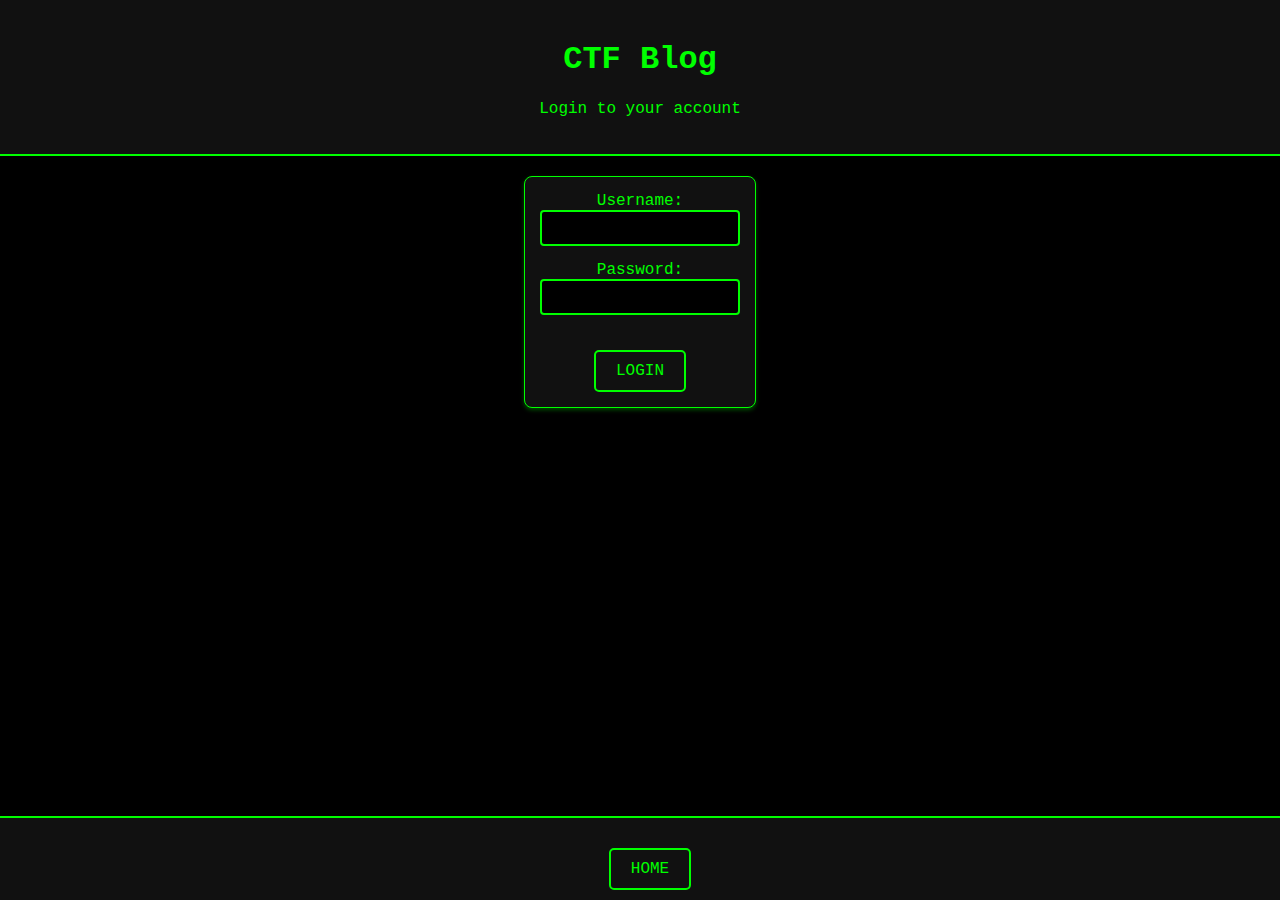
<file: login.html>
<!DOCTYPE html>
<html lang="en">
<head>
    <link rel="icon" href="images/favicon.png">
    <meta charset="UTF-8">
    <meta name="viewport" content="width=device-width, initial-scale=1.0">
    <title>CTF Login</title>
    <link rel="stylesheet" href="css/shop.css">
</head>
<body>
    <script src="js/login.js"></script>    
    <header>
        <h1>CTF Blog</h1>
        <p>Login to your account</p>
    </header>

    <main>
        <section class="shop-item" style="width: 200px;text-align: center;margin: auto;">
            <form onsubmit="login(event, this)">
                <label for="user">Username:</label><br>
                <input type="text" id="user" name="user"><br>
                <label for="pass">Password:</label><br>
                <input type="text" id="pass" name="pass">
                <section class="basket-actions">
                    <button class="button" type="submit" style="text-align:center; margin:auto;">Login</button>
                </section>
            </form>
        </section>
    </main>
    
    <footer>
        <div>
            <section class="basket-actions">
                <button class="button" onclick="home()" style="text-align:center; margin:auto;">Home</button>
            </section>
        </div>
    </footer>

    <script>
        function goober(event, form) {
            event.preventDefault();  
            let input = form.user.value;
            let inputPass = form.pass.value;
            if (input == "qwerty" && inputPass == "qwerty_pass_very_secure") {
                document.location='blog_home.html';
            } else {
                alert("Incorrect username or password");
            }
        }
    </script>
</body>
</html>
</file>
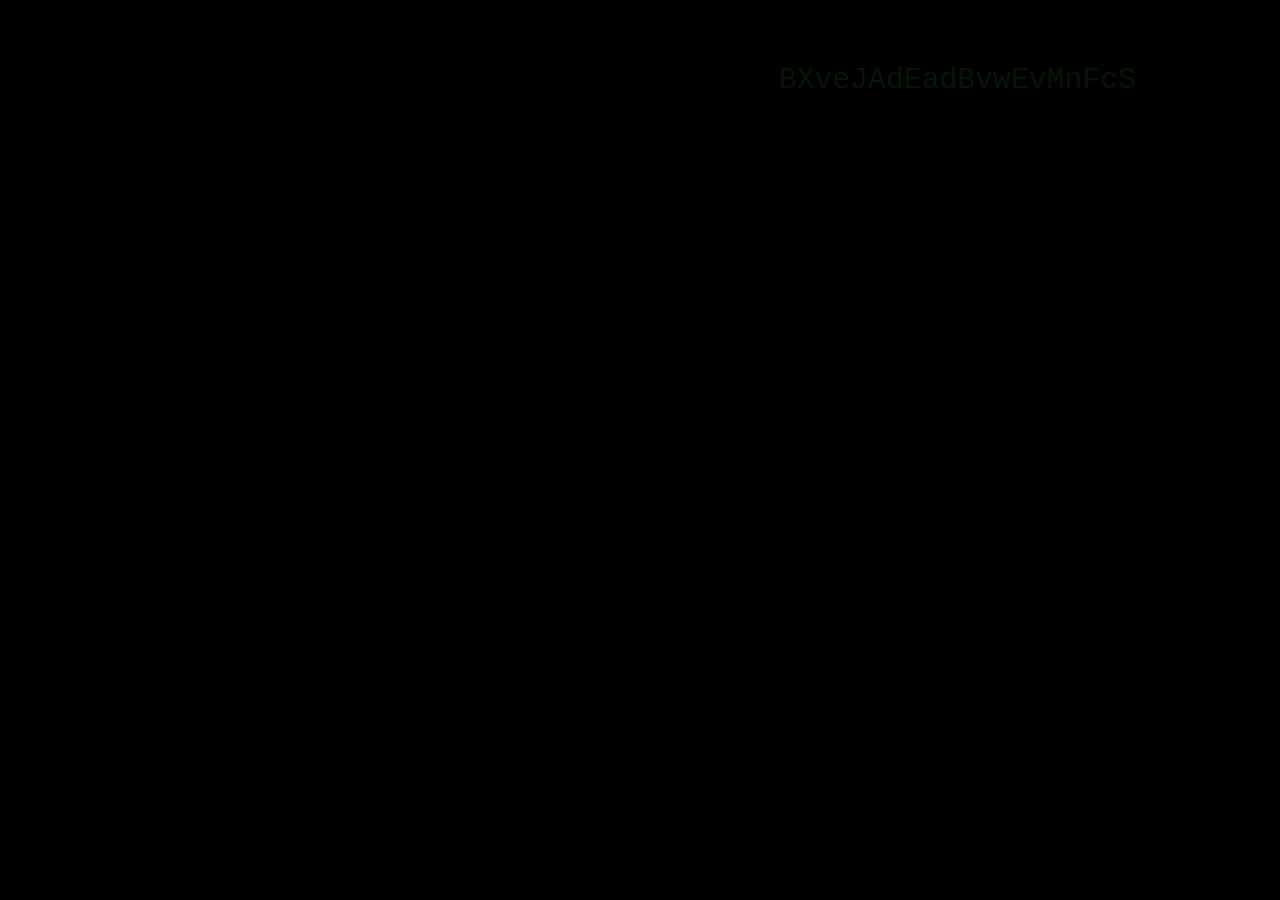
<file: mylo.html>
<!DOCTYPE html>
<html lang="en">
<head>
    <meta charset="UTF-8">
    <meta name="viewport" content="width=device-width, initial-scale=1.0">
    <title>john background</title>
    <style>
        body {
            margin: 0;
            padding: 0;
            overflow: hidden;
            background-color: black;
            color: limegreen;
            font-family: 'Courier New', Courier, monospace;
            height: 100vh;
            position: relative;
        }

        .text-block {
            position: absolute;
            color: limegreen;
            opacity: 0.1;
            animation: move 10s linear infinite;
            white-space: nowrap;
        }

        @keyframes move {
            0% {
                transform: translateY(0);
                opacity: 0.1;
            }
            50% {
                opacity: 0.7;
            }
            100% {
                transform: translateY(-150vh);
                opacity: 0.1;
            }
        }

    </style>
</head>
<body>
    <script>
        class RandomTextBlock {
            constructor(textLength = 20, fontSizeRange = [10, 30], spawnInterval = 500) {
                this.textLength = textLength;
                this.fontSizeRange = fontSizeRange;
                this.spawnInterval = spawnInterval;
                this.characters = "01ABCDEFGHIJKLMNOPQRSTUVWXYZabcdefghijklmnopqrstuvwxyz";
                this.startSpawning();
            }

            generateRandomText() {
                let result = '';
                for (let i = 0; i < this.textLength; i++) {
                    result += this.characters.charAt(Math.floor(Math.random() * this.characters.length));
                }
                return result;
            }

            spawnTextBlock() {
                const textBlock = document.createElement('div');
                textBlock.classList.add('text-block');
                textBlock.textContent = this.generateRandomText();

                const randomX = Math.random() * window.innerWidth;
                const randomY = Math.random() * window.innerHeight;
                const randomFontSize = Math.random() * (this.fontSizeRange[1] - this.fontSizeRange[0]) + this.fontSizeRange[0];

                textBlock.style.left = `${randomX}px`;
                textBlock.style.top = `${randomY}px`;
                textBlock.style.fontSize = `${randomFontSize}px`;

                document.body.appendChild(textBlock);

                setTimeout(() => {
                    textBlock.remove();
                }, 10000);
            }

            startSpawning() {
                setInterval(() => this.spawnTextBlock(), this.spawnInterval);
            }
        }

        const randomTextBlock = new RandomTextBlock(20, [10, 30], 500);
    </script>

</body>
</html>
</file>
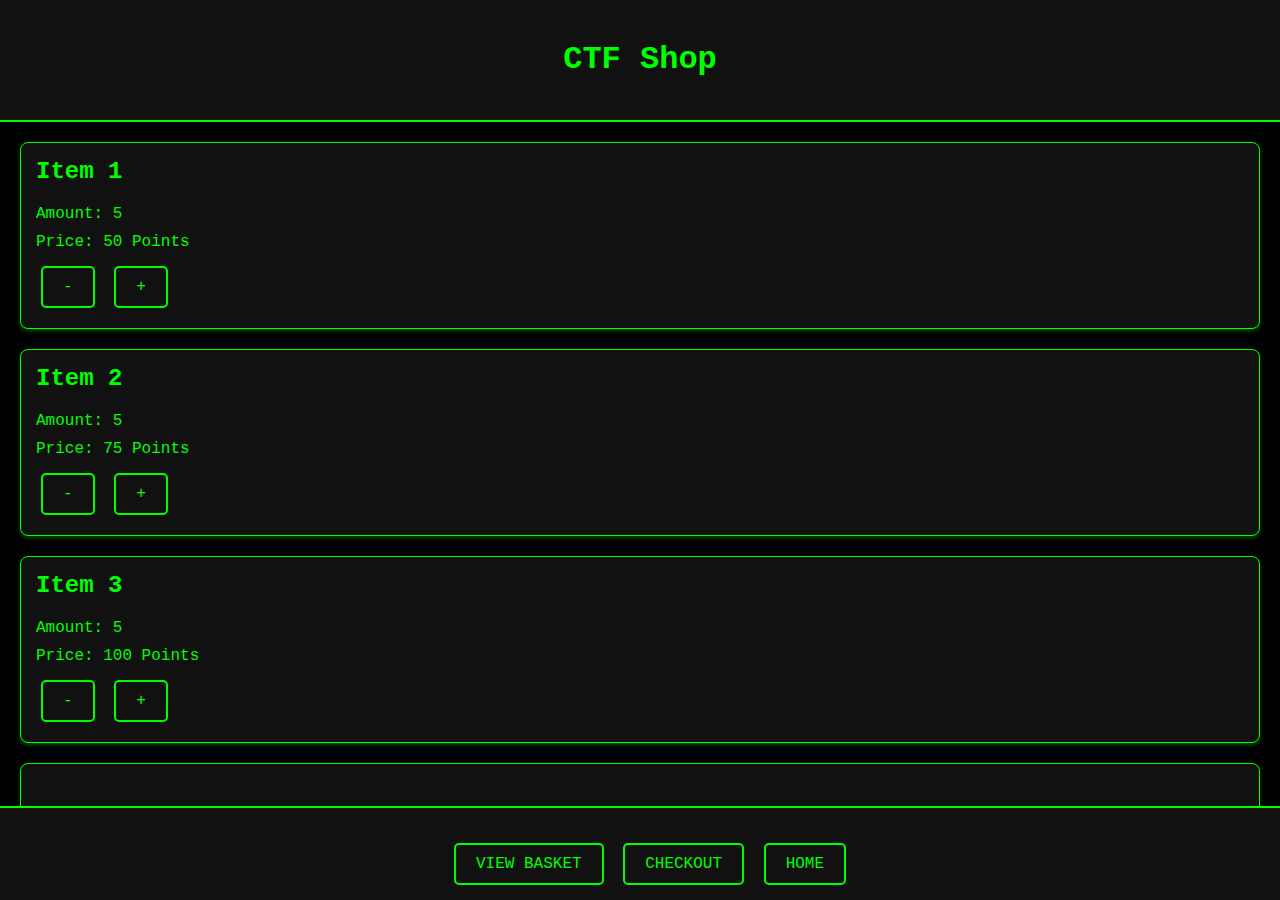
<file: shop.html>
<!DOCTYPE html>
<html lang="en">
<head>
	<link rel="icon" href="images/favicon.png">
    <meta charset="UTF-8">
    <meta name="viewport" content="width=device-width, initial-scale=1.0">
    <title>CTF Shop</title>
    <link rel="stylesheet" href="css/shop.css">
	<link rel="stylesheet" href="css/mylo.css">
</head>
<body>
	<script src="js/shop.js"></script>
	<script src="js/mylo.js"></script>
	
    <header>
        <h1>CTF Shop</h1>
    </header>

    <main>
        <section class="shop-item">
            <h2>Item 1</h2>
			<div>
				Amount: <span id="amount-display1">5</span>
			</div>
            <p>Price: 50 Points</p>
            <button class="button" onclick="remove(1)">-</button>
			<button class="button" onclick="addToBasket('Item 1', 50,1)">+</button>
        </section>

        <section class="shop-item">
            <h2>Item 2</h2>
			<div>
				Amount: <span id="amount-display2">5</span>
			</div>
            <p>Price: 75 Points</p>
            <button class="button" onclick="remove(2)">-</button>
			<button class="button" onclick="addToBasket('Item 1', 50,2)">+</button>
        </section>

        <section class="shop-item">
            <h2>Item 3</h2>
			<div>
				Amount: <span id="amount-display3">5</span>
			</div>
            <p>Price: 100 Points</p>
            <button class="button" onclick="remove(3)">-</button>
			<button class="button" onclick="addToBasket('Item 1', 50,3)">+</button>
        </section>
		<section class="shop-item">
            <h2></h2>
        </section>
		
    </main>
	
	<footer>
		<section>
			<div class="basket-actions">
				<button class="button" onclick="viewBasket()">View Basket</button>
				<button class="button" onclick="checkout()">Checkout</button>
				<button class="button" onclick="home()">Home</button>
			</div>
		</section>
	</footer>

</body>

<script>
	document.elementById("wow").innerHTML = amount;
</script>
</html>
</file>
<file: css/shop.css>
/* Body and general styling */
body {
    margin: 0;
    font-family: 'Courier New', Courier, monospace;
    background-color: #000; /* Black background */
    color: #00FF00; /* Green text */
}

/* Header styling */
header {
    background-color: #111;
    color: #00FF00;
    padding: 20px;
    text-align: center;
    border-bottom: 2px solid #00FF00;
}

/* Main content styling */
main {
    padding: 20px;
}

/* Shop item styling */
.shop-item {
    background-color: #111;
    margin-bottom: 20px;
    padding: 15px;
    border-radius: 8px;
    box-shadow: 0 2px 4px rgba(0, 255, 0, 0.3);
    border: 1px solid #00FF00;
}

.shop-item h2 {
    margin-top: 0;
    color: #00FF00;
}

.shop-item p {
    margin: 10px 0;
    color: #00FF00;
}

/* Basket actions styling */
.basket-actions {
    margin-top: 20px;
    text-align: center;
}

.button {
    background-color: #111;
    color: #00FF00;
    border: 2px solid #00FF00;
    padding: 10px 20px;
    font-family: 'Courier New', Courier, monospace;
    font-size: 16px;
    cursor: pointer;
    border-radius: 5px;
    text-transform: uppercase;
    transition: background-color 0.3s, color 0.3s, transform 0.3s;
    margin: 5px;
}

.button:hover {
    background-color: #00FF00;
    color: #000;
    transform: scale(1.05);
}

.button:active {
    background-color: #009900;
    color: #000;
    transform: scale(0.95);
}

/* Footer styling */
footer {
    background-color: #111;
    color: #00FF00;
    text-align: center;
    padding: 10px;
    border-top: 2px solid #00FF00;
    position: fixed;
    bottom: 0;
    width: 100%;
}


/* Input styling */
input[type="text"] {
    background-color: #000; /* Black background */
    color: #00FF00; /* Green text */
    border: 2px solid #00FF00; /* Green border */
    border-radius: 4px;
    padding: 8px;
    width: 100%;
    font-family: 'Courier New', Courier, monospace;
    font-size: 14px;
    margin-bottom: 15px;
    box-sizing: border-box;
}

input[type="text"]:focus {
    outline: none;
    box-shadow: 0 0 5px #00FF00; /* Green glow on focus */
}
</file>
<file: css/mylo.css>
.text-block {
    position: absolute;
    color: limegreen;
    opacity: 0.1;
    animation: move 10s linear infinite;
    white-space: nowrap;
    pointer-events: none;
    z-index: 0; /* Behind the challenge sections */
}

@keyframes move {
    0% {
        transform: translateY(0);
        opacity: 0.4;
    }
    50% {
        opacity: 0.8;
    }
    100% {
        transform: translateY(-150vh);
        opacity: 0.6;
    }
}

/* General section styling */
section, header {
    background-color: #111;
    position: relative;
    z-index: 5; /* Ensures it appears above random text blocks */
}

footer {
    background-color: #111;
    z-index: 10; /* Ensures footer stays above text blocks */
}
</file>
<file: css/files.css>
/* Body and general styling */
body {
    margin: 0;
    font-family: 'Courier New', Courier, monospace;
    background-color: #000; /* Black background */
    color: #00FF00; /* Green text */
}

/* Header styling */
header {
    background-color: #111;
    color: #00FF00;
    padding: 20px;
    text-align: center;
    border-bottom: 2px solid #00FF00;
}

header h1 {
    margin: 0;
    font-size: 2em;
}

header p {
    margin-top: 10px;
    color: #00FF00;
    font-size: 1.1em;
}

/* Main content styling */
main {
    padding: 20px;
    text-align: center;
}

/* Shop item styling */
.shop-item {
    background-color: #111;
    margin-bottom: 20px;
    padding: 15px;
    border-radius: 8px;
    box-shadow: 0 2px 4px rgba(0, 255, 0, 0.3);
    border: 1px solid #00FF00;
    width: 200px;
    text-align: center;
    margin: auto;
}

.shop-item label {
    color: #00FF00; /* Green text */
    display: block;
    margin-bottom: 10px;
    font-family: 'Courier New', Courier, monospace;
}

.shop-item input[type="file"] {
    background-color: #000; /* Black background */
    color: #00FF00; /* Green text */
    border: 2px solid #00FF00; /* Green border */
    border-radius: 5px;
    padding: 5px;
    cursor: pointer;
    margin-top: 10px;
}

.shop-item input[type="file"]::file-selector-button {
    background-color: #00FF00; /* Green button */
    color: #000; /* Black text */
    border: none;
    padding: 5px 10px;
    border-radius: 5px;
    cursor: pointer;
    font-family: 'Courier New', Courier, monospace;
}


button {
    background-color: #111;
    color: #00FF00;
    border: 2px solid #00FF00;
    padding: 10px 20px;
    font-family: 'Courier New', Courier, monospace;
    font-size: 16px;
    cursor: pointer;
    border-radius: 5px;
    text-transform: uppercase;
    transition: background-color 0.3s, color 0.3s, transform 0.3s;
    margin: 5px;
}

button:hover {
    background-color: #00FF00;
    color: #000;
    transform: scale(1.05);
}

button:active {
    background-color: #009900;
    color: #000;
    transform: scale(0.95);
}


/* Footer styling */
footer {
    background-color: #111;
    color: #00FF00;
    text-align: center;
    padding: 10px;
    border-top: 2px solid #00FF00;
    position: fixed;
    bottom: 0;
    width: 100%;
}
</file>
<file: css/gallery.css>
body {
    margin: 0;
    font-family: 'Courier New', Courier, monospace;
    background-color: #000;
    color: #00FF00;
}

header {
    background-color: #111;
    color: #00FF00;
    padding: 20px;
    text-align: center;
    border-bottom: 2px solid #00FF00;
}

main {
    padding: 20px;
}

.column {
    display: grid;
    grid-template-columns: repeat(auto-fill, minmax(150px, 1fr));
    gap: 10px;
    max-width: 1200px;
    margin: auto;
}

.column img {
    width: 100%;
    height: auto;
    border: 2px;
    transition: transform 0.3s ease-in-out;
}

.column img:hover {
    transform: scale(1.1);
}

.button {
    background-color: #111;
    color: #00FF00;
    border: 2px solid #00FF00;
    padding: 10px 20px;
    font-family: 'Courier New', Courier, monospace;
    font-size: 16px;
    cursor: pointer;
    border-radius: 5px;
    text-transform: uppercase;
    transition: background-color 0.3s, color 0.3s, transform 0.3s;
    margin: 5px;
}

.button:hover {
    background-color: #00FF00;
    color: #000;
    transform: scale(1.05);
}

.button:active {
    background-color: #009900;
    color: #000;
    transform: scale(0.95);
}

footer {
    background-color: #111;
    color: #00FF00;
    text-align: center;
    padding: 10px;
    border-top: 2px solid #00FF00;
    position: fixed;
    bottom: 0;
    width: 100%;
}
</file>
<file: css/styles.css>
/* Basic reset and body styling */
body {
    margin: 0;
    font-family: 'Courier New', Courier, monospace;
    background-color: #000; /* Black background */
    color: #00FF00; /* Green text */
}

/* Header styling */
header {
    background-color: #111; /* Slightly lighter black */
    color: #00FF00; /* Green text */
    padding: 20px;
    text-align: center;
    border-bottom: 2px solid #00FF00; /* Green border */
}

/* Main content styling */
main {
    padding: 20px;
}

section:hover {
    transform: scale(1.02); 
    border-color: rgba(15, 255, 80, 1);
    box-shadow: 0 0 10px rgb(15, 255, 80);
}

/* Challenge section styling */
.challenge {
    background-color: #111; /* Slightly lighter black */
    margin-bottom: 20px;
    padding: 15px;
    border-radius: 8px;
    box-shadow: 0 2px 4px rgba(0, 255, 0, 0.3); /* Green shadow */
    border: 1px solid #00FF00; /* Green border */
}

.challenge h2 {
    margin-top: 0;
    color: #00FF00; /* Green text */
}


/* Shop section styling */
.shop {
    background-color: #111; /* Slightly lighter black */
    margin-bottom: 20px;
    padding: 15px;
    border-radius: 8px;
    box-shadow: 0 2px 4px rgba(0, 255, 0, 0.3); /* Green shadow */
    border: 1px solid #00FF00; /* Green border */
	aligin: right;
}

.shop h2 {
    margin-top: 0;
    color: #00FF00; /* Green text */
}

/* Footer styling */
footer {
    background-color: #111; /* Slightly lighter black */
    color: #00FF00; /* Green text */
    text-align: center;
    padding: 10px;
    position: fixed;
    bottom: 0;
    width: 100%;
    border-top: 2px solid #00FF00; /* Green border */
}

/* Button styling */
button {
    background-color: #111; /* Slightly lighter black */
    color: #00FF00; /* Green text */
    border: 2px solid #00FF00; /* Green border */
    padding: 5px 10px;
    font-family: 'Courier New', Courier, monospace;
    font-size: 14px;
    cursor: pointer;
    border-radius: 5px;
    text-transform: uppercase;
    transition: background-color 0.3s, color 0.3s, transform 0.3s;
}

button:hover {
    background-color: #00FF00; 
    color: #000; 
    transform: scale(1.05); 
}
button:active {
    background-color: #009900;
    color: #000; 
    transform: scale(0.95);
}
</file>
